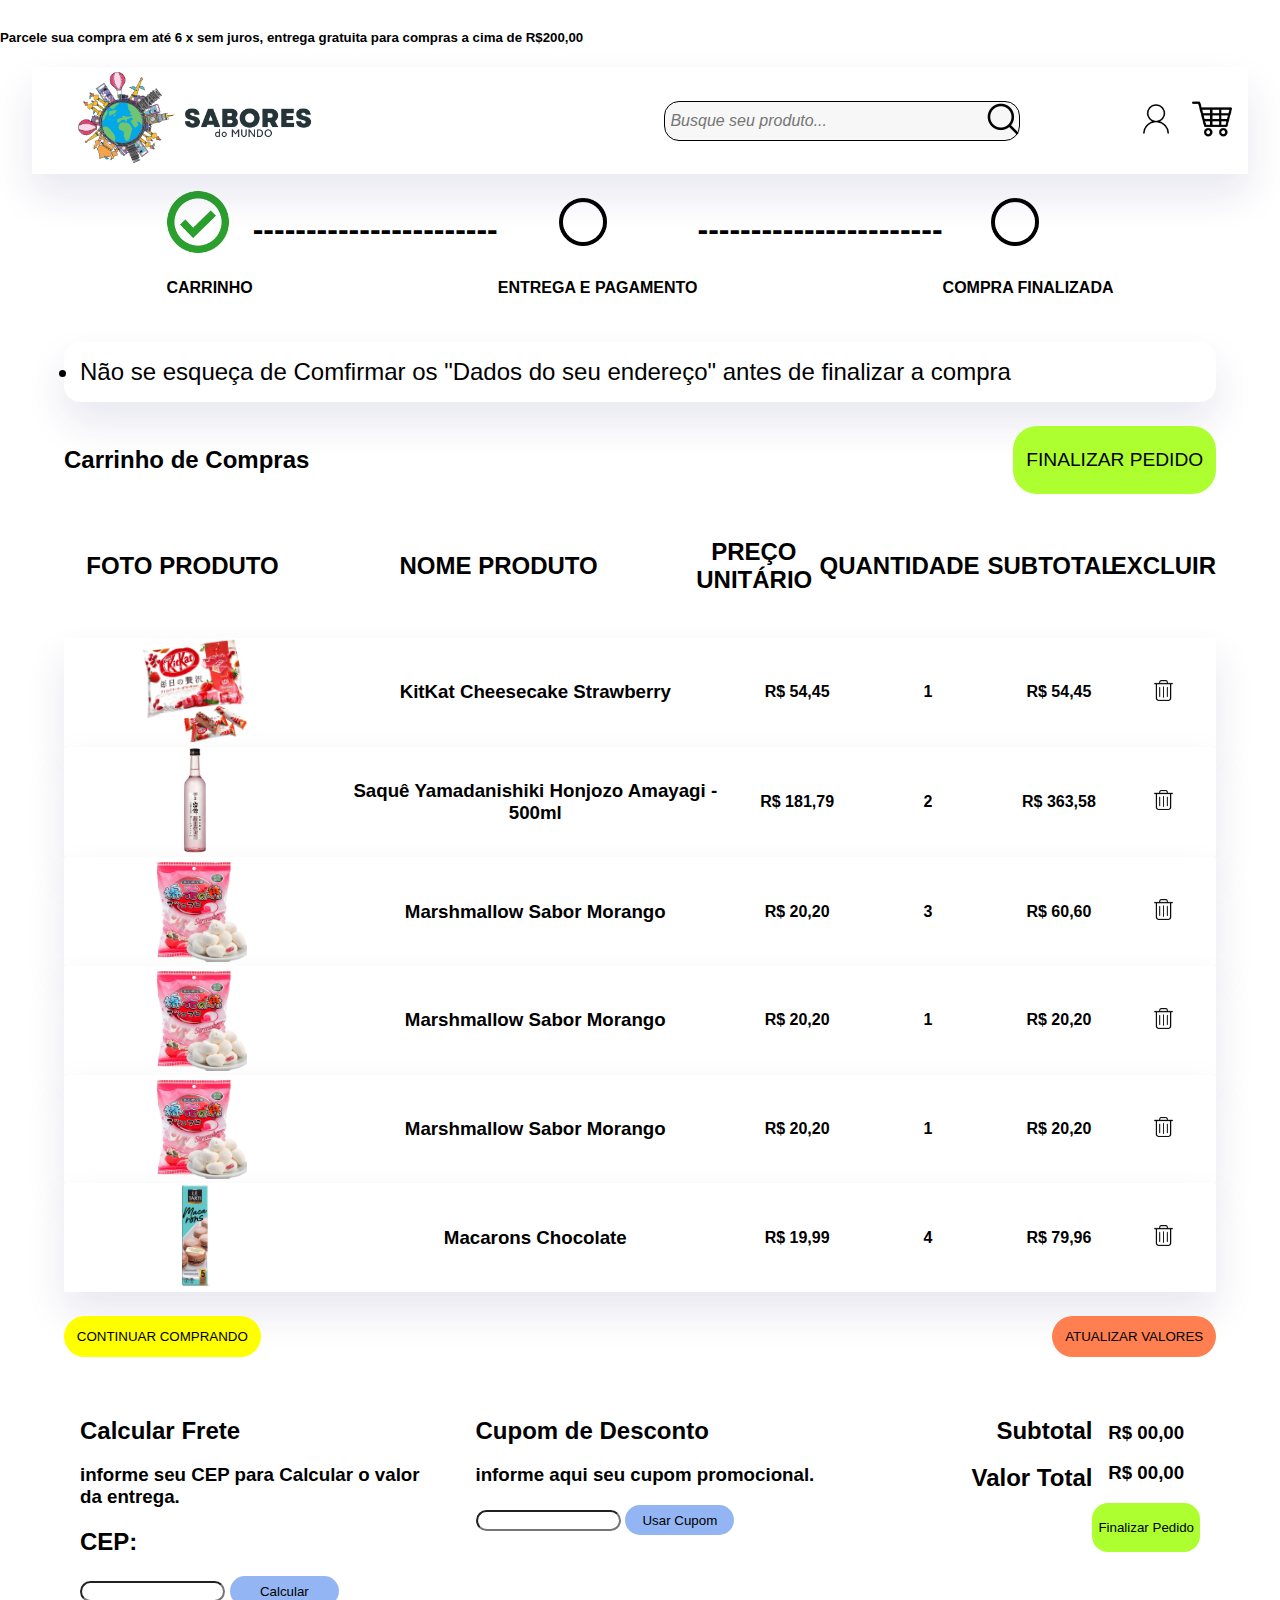
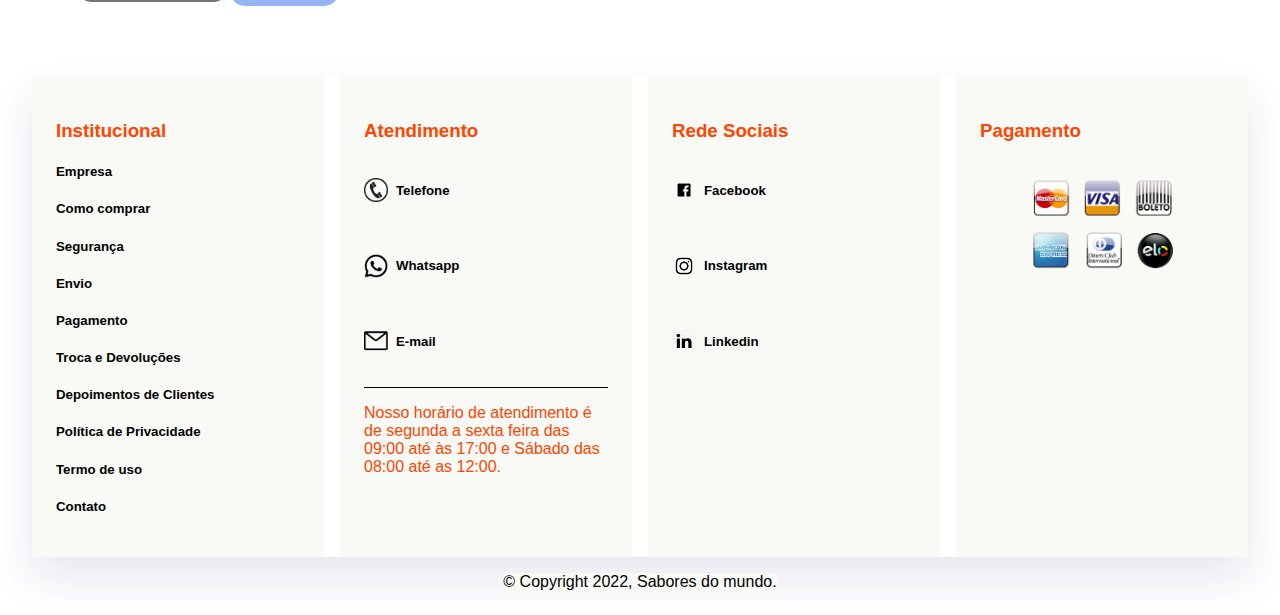
<file: html/carrinho.html>
<!DOCTYPE html>
<html lang="en">
<head>
    <meta charset="UTF-8">
    <meta http-equiv="X-UA-Compatible" content="IE=edge">
    <meta name="viewport" content="width=device-width, initial-scale=1.0">
    <link rel="icon" href="imagens/sabor-icon.png">
    <link rel="stylesheet" href="/css/carrinho.css">
    <link rel="stylesheet" href="/css/style.css">
    <link rel="preconnect" href="https://fonts.googleapis.com">
    <link rel="preconnect" href="https://fonts.gstatic.com" crossorigin>
    <link href="https://fonts.googleapis.com/css2?family=Fira+Sans&display=swap" rel="stylesheet">
    <title>Sabor do Mundo</title>
</head>
<body>
    <header class="aviso-header">
        <h5 class="frase-motion"> Parcele sua compra em até 6 x sem juros, entrega gratuita para compras a cima de R$200,00 </h5>
    </header>

    <header class="nav">   
        <div class="logo-header" >
            <a href="../index.html"><img src="../imagens/logo-sabores.png" alt="" class="logo"></a>
        </div>

        <div class="divBusca">
            <input type="search" id="txtBusca" placeholder="Busque seu produto..."/>
            <a href="#"><img src="../imagens/header-footer/lupa-.png" id="btnBusca" alt="Buscar"/></a>
        </div>

        <nav>
            <div class="divMinhaConta">
                <a href="login.html"><img src="../imagens/header-footer/user-nav.png" id="btnMinhaConta" alt="minha-conta"/></a>
            </div>
            
            <div class="divCarrinho">
                <a href="carrinho.html"><img src="../imagens/header-footer/carrinho-compras.png" id="btnCarrinho" alt="carrinho"/></a>
            </div>
        </nav>
    </header>
    <main>
        <section class="pipeline-compra">
            <div class="conteiner-checkbox">
                <div class="check-line">
                    <img src="/imagens/body-main/check.png" alt="" class="img-check">
                    <h4 class="texto-check">CARRINHO</h4>
                </div>
                <div class="linha-tempo">
                    <h1>-----------------------</h1>
                </div>
                <div class="check-line" id="MeioCheck">
                    <img src="/imagens/body-main/no-check.png" alt="" class="img-check">
                    <h4 class="texto-check">ENTREGA E PAGAMENTO</h4>
                </div>
                <div class="linha-tempo">
                    <h1>-----------------------</h1>
                </div>
                <div class="check-line" id="Direita-Check">
                    <img src="/imagens/body-main/no-check.png" alt="" class="img-check">
                    <h4 class="texto-check">COMPRA FINALIZADA</h4>
                </div>
            </div>
        </section>
        <section class="aviso">
            <li>Não se esqueça de Comfirmar os "Dados do seu endereço" antes de finalizar a compra</li>
        </section>
        <section class="sub-titulo-carrinho">
            <div class="sub-titulo-texto">
                <h2>Carrinho de Compras</h2>
            </div>
            <div class="botton-finalizar-compra">
                <button class="finalizar-pedido">FINALIZAR PEDIDO</button>
            </div>
        </section>
        <section class="cabecalho-carrinho">
            <div class="txt-foto-produto">
                <h2>FOTO PRODUTO</h2>
            </div>
            <div class="txt-nome-produto">
                <h2>NOME PRODUTO</h2>
            </div>
            <div class="txt-preco-unitario">
                <h2>PREÇO UNITÁRIO</h2>
            </div>
            <div class="txt-quantidade-produto">
                <h2>QUANTIDADE</h2>
            </div>
            <div class="txt-subtotal">
                <h2>SUBTOTAL</h2>
            </div>
            <div class="txt-excluir">
                <h2>EXCLUIR</h2>
            </div>     
        </section>
        <section class="todos-os-itens-carrinho">
            <div class="tabela-itens-carrinho">
                <div class="linha-de-produto" id="first-produto">
                    <div class="foto-produto">
                        <img src="/imagens/Produtos-Japao/kitkat-japao.jpg" alt="">
                    </div>
                    <div class="nome-produto">
                        <h3>KitKat Cheesecake Strawberry</h3>
                    </div>
                    <div class="preco-unitário" >
                        <h4>R$ 54,45</h4>
                    </div>
                    <div class="quantidade-produto">
                        <h4>1</h4>
                    </div>
                    <div class="subtotal">
                        <h4>R$ 54,45</h4>
                    </div>
                    <div class="excluir">
                        <a href="#"><img src="/imagens/body-main/lixeira.png" alt=""></a>
                    </div>
                </div>
            </div>
            <div class="tabela-itens-carrinho">
                <div class="linha-de-produto">
                    <div class="foto-produto">
                        <img src="/imagens/Produtos-Franca/saque-yamadanishiki.jpg" alt="">
                    </div>
                    <div class="nome-produto">
                        <h3>Saquê Yamadanishiki Honjozo Amayagi - 500ml</h3>
                    </div>
                    <div class="preco-unitário" >
                        <h4>R$ 181,79</h4>
                    </div>
                    <div class="quantidade-produto">
                        <h4>2</h4>
                    </div>
                    <div class="subtotal">
                        <h4>R$ 363,58</h4>
                    </div>
                    <div class="excluir">
                        <a href="#"><img src="/imagens/body-main/lixeira.png" alt=""></a>
                    </div>
                </div>
            </div>
            <div class="tabela-itens-carrinho">
                <div class="linha-de-produto">
                    <div class="foto-produto">
                        <img src="/imagens/Produtos-Coreia/marshmallow-recheado-sabor-morango.jpg" alt="">
                    </div>
                    <div class="nome-produto">
                        <h3>Marshmallow Sabor Morango</h3>
                    </div>
                    <div class="preco-unitário" >
                        <h4>R$ 20,20</h4>
                    </div>
                    <div class="quantidade-produto">
                        <h4>3</h4>
                    </div>
                    <div class="subtotal">
                        <h4>R$ 60,60</h4>
                    </div>
                    <div class="excluir">
                        <a href="#"><img src="/imagens/body-main/lixeira.png" alt=""></a>
                    </div>
                </div>
            </div>
            <div class="tabela-itens-carrinho">
                <div class="linha-de-produto">
                    <div class="foto-produto">
                        <img src="/imagens/Produtos-Coreia/marshmallow-recheado-sabor-morango.jpg" alt="">
                    </div>
                    <div class="nome-produto">
                        <h3>Marshmallow Sabor Morango</h3>
                    </div>
                    <div class="preco-unitário" >
                        <h4>R$ 20,20</h4>
                    </div>
                    <div class="quantidade-produto">
                        <h4>1</h4>
                    </div>
                    <div class="subtotal">
                        <h4>R$ 20,20</h4>
                    </div>
                    <div class="excluir">
                        <a href="#"><img src="/imagens/body-main/lixeira.png" alt=""></a>
                    </div>
                </div>
            </div>
            <div class="tabela-itens-carrinho">
                <div class="linha-de-produto">
                    <div class="foto-produto">
                        <img src="/imagens/Produtos-Coreia/marshmallow-recheado-sabor-morango.jpg" alt="">
                    </div>
                    <div class="nome-produto">
                        <h3>Marshmallow Sabor Morango</h3>
                    </div>
                    <div class="preco-unitário" >
                        <h4>R$ 20,20</h4>
                    </div>
                    <div class="quantidade-produto">
                        <h4>1</h4>
                    </div>
                    <div class="subtotal">
                        <h4>R$ 20,20</h4>
                    </div>
                    <div class="excluir">
                        <a href="#"><img src="/imagens/body-main/lixeira.png" alt=""></a>
                    </div>
                </div>
            </div>
            <div class="tabela-itens-carrinho">
                <div class="linha-de-produto">
                    <div class="foto-produto">
                        <img src="/imagens/Produtos-Franca/Macarons.jpeg" alt="">
                    </div>
                    <div class="nome-produto">
                        <h3>Macarons Chocolate</h3>
                    </div>
                    <div class="preco-unitário" >
                        <h4>R$ 19,99</h4>
                    </div>
                    <div class="quantidade-produto">
                        <h4>4</h4>
                    </div>
                    <div class="subtotal">
                        <h4>R$ 79,96</h4>
                    </div>
                    <div class="excluir">
                        <a href="#"><img src="/imagens/body-main/lixeira.png" alt=""></a>
                    </div>
                </div>
            </div>
        </section>
        <section class="rodape-carrinho">
            <div class="continuar-compando">
                <button>CONTINUAR COMPRANDO</button>
            </div>
            <div class="atualizar-valores">
                <button>ATUALIZAR VALORES</button>
            </div>
        </section>
        <section class="frete-cupom-total">
            <div class="txt-frete">
                <h2>Calcular Frete</h2>
                <h3>informe seu CEP para Calcular o valor da entrega.</h3>
                <h2>CEP:</h2>
                <input type="ranger">
                <button>Calcular</button>
            </div>
            <div class="txt-cupom">
                <h2>Cupom de Desconto</h2>
                <h3>informe aqui seu cupom promocional.</h3>
                <input type="ranger">
                <button>Usar Cupom</button>
            </div>
            
            <div class="conteiner-subtotal">
                <div class="txt-subtotal">
                    <h2>Subtotal</h2> 
                    <h2>Valor Total</h2> 
                </div>
                <div class="soma-subtotal">
                    <h3>R$ 00,00</h3>
                    <h3>R$ 00,00</h3>
                    <button>Finalizar Pedido</button>
                </div>

            </div>
            <div class="cupom">
                
            </div>
        </section>






    </main>
    <footer>
        <div class="div-footer">
            <div class="div-institucional">
                <section class="institucional"><h3>Institucional</h3>
                    <div>
                        <a href="html/empresa.html"><h5>Empresa</h5></a>
                        <a href="#"><h5>Como comprar</h5></a>
                        <a href="#"><h5>Segurança</h5></a>
                        <a href="#"><h5>Envio</h5></a>
                        <a href="#"><h5>Pagamento</h5></a>
                        <a href="#"><h5>Troca e Devoluções</h5></a>
                        <a href="#"><h5>Depoimentos de Clientes</h5></a>
                        <a href="#"><h5>Política de Privacidade</h5></a>
                        <a href="#"><h5>Termo de uso</h5></a>
                        <a href="#"><h5>Contato</h5></a>
                    </div>
                </section>
            </div>
            <div class="div-atendimento">
                <section class="atendimento"><h3>Atendimento</h3>
                    <div class="up-div">
                        <div class="contatos-footer">
                            <img src="../imagens/header-footer/telefone-icon.png" alt="">
                            <a href="#"><h5>Telefone</h5></a>
                        </div>
                        <div class="contatos-footer">
                            <img src="../imagens/header-footer/whatsapp-icon.png" alt="">
                            <a href="#"><h5>Whatsapp</h5></a>
                        </div>
                        <div class="contatos-footer">
                            <img src="../imagens/header-footer/email-icon.png" alt="">
                            <a href="#"><h5>E-mail</h5></a>
                        </div>
                    </div>
                    <div class="down-div">
                        <p>Nosso horário de atendimento é de segunda a sexta feira das 09:00 até às 17:00 e Sábado das 08:00 até as 12:00.</p>
                    </div>
                </section>
            </div>
            
            <div class="div-rede-sociais">
                <section class="rede-sociais"><h3>Rede Sociais</h3>
                    <div class="up-div">
                        <div class="redeSocial-footer">
                            <img src="../imagens/header-footer/facebook-icon-removebg-preview.png" alt="">
                            <a href="#"><h5>Facebook</h5></a>
                        </div>
                        <div class="redeSocial-footer">
                            <img src="../imagens/header-footer/instagram-icon-removebg-preview.png" alt="">
                            <a href="#"><h5>Instagram</h5></a>
                        </div>
                        <div class="redeSocial-footer">
                            <img src="../imagens/header-footer/linkedin-icon.png" alt="">
                            <a href="#"><h5>Linkedin</h5></a>
                        </div>
                    </div>

                </section>
            </div>
            <div class="div-formas-pagamento">
                <section class="formas-pagamento"><h3>Pagamento</h3>
                    <div>
                        <div class="imagem-formas-pagamento">
                            <img src="../imagens/header-footer/Credit-Card-Icons.png" alt="">
                        </div>
                    </div>
                </section>
            </div>
        </div>                           
    </footer>
    <p class="copy" >&copy; Copyright 2022, Sabores do mundo.</p>  
    
</body>
</html>
</file>
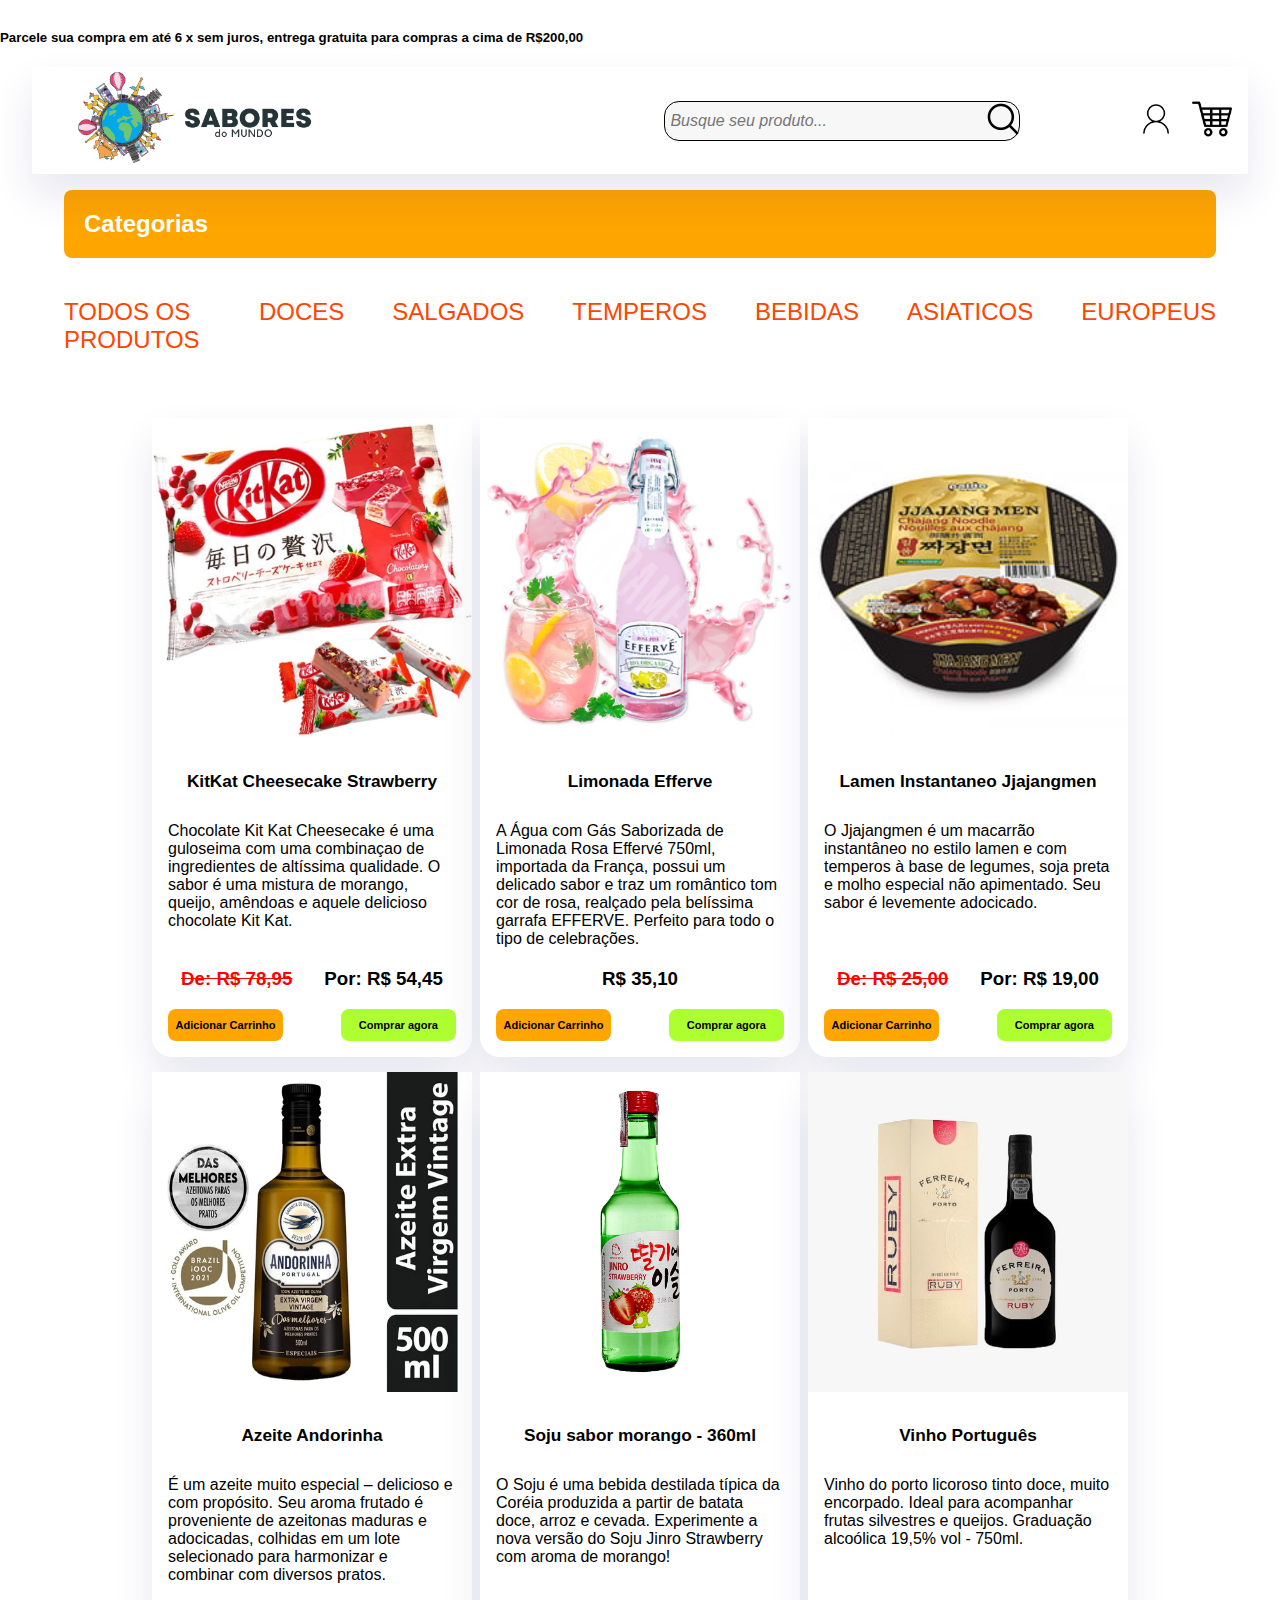
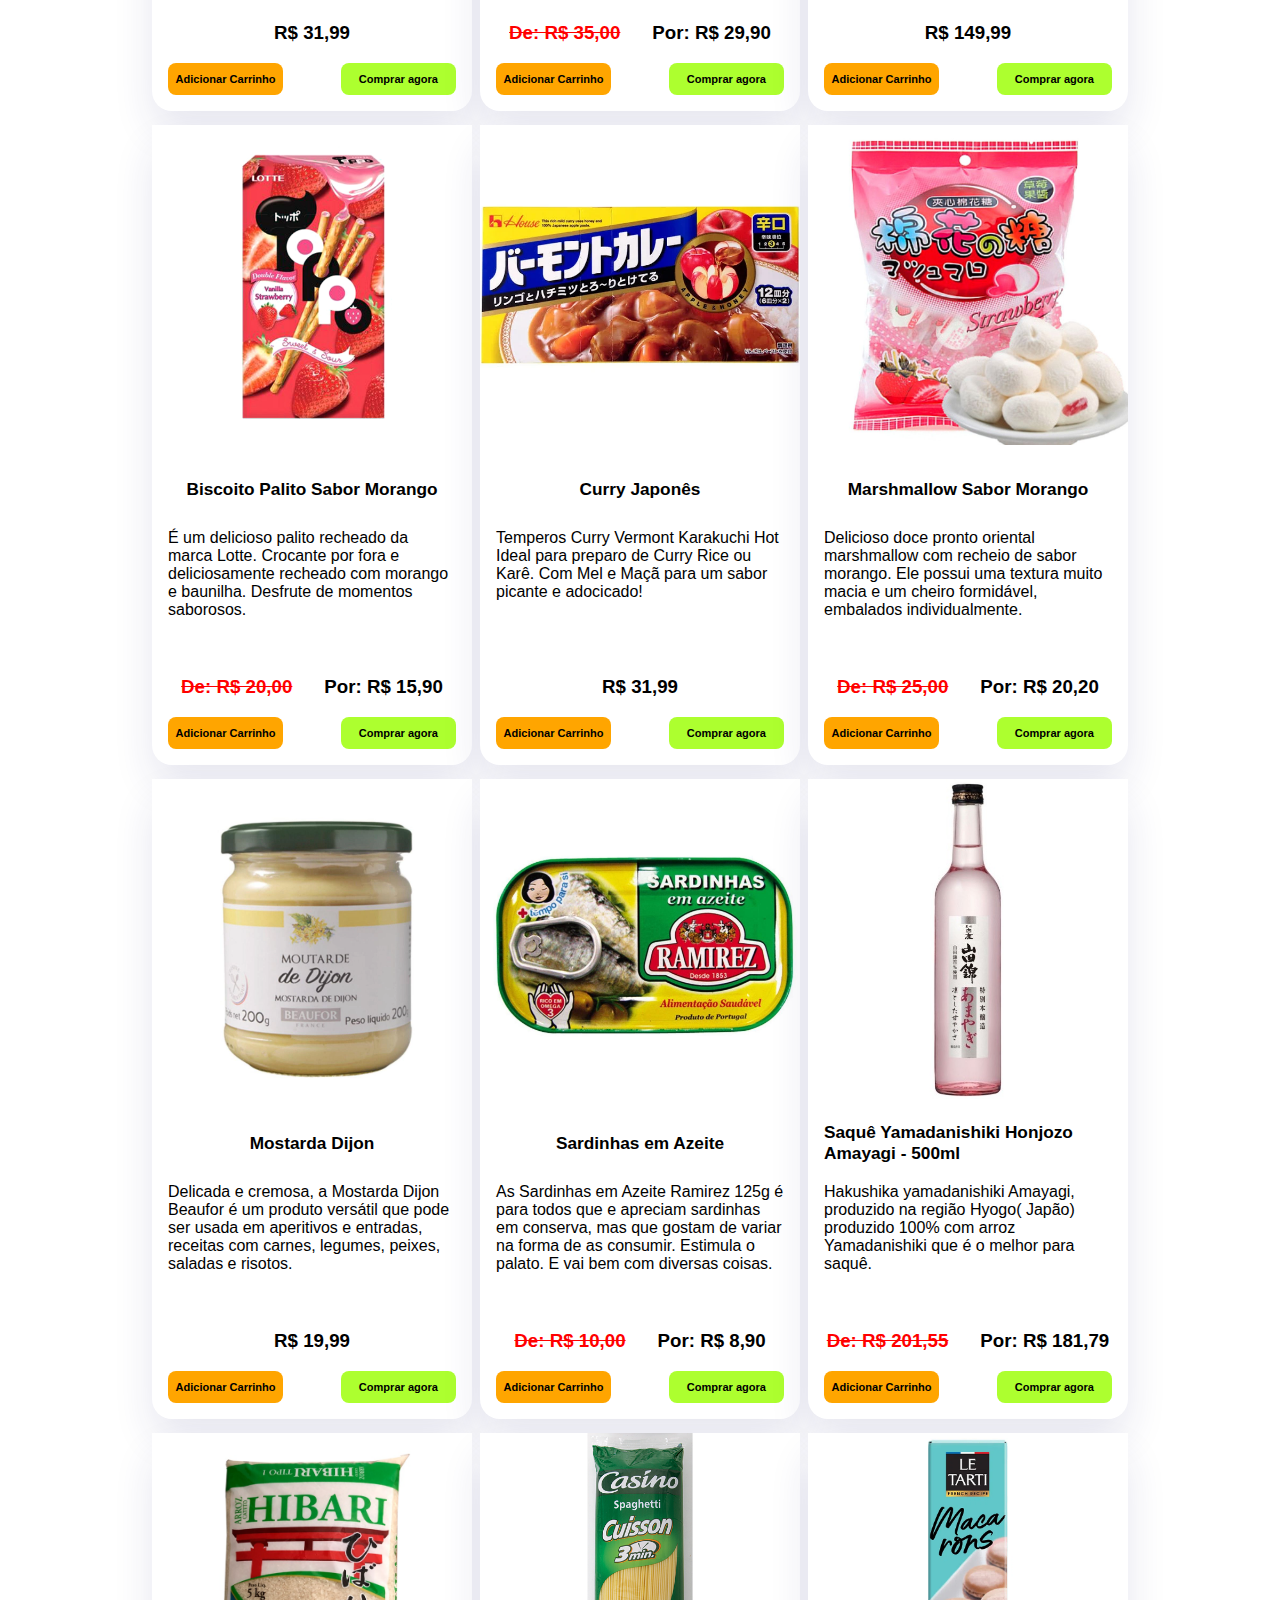
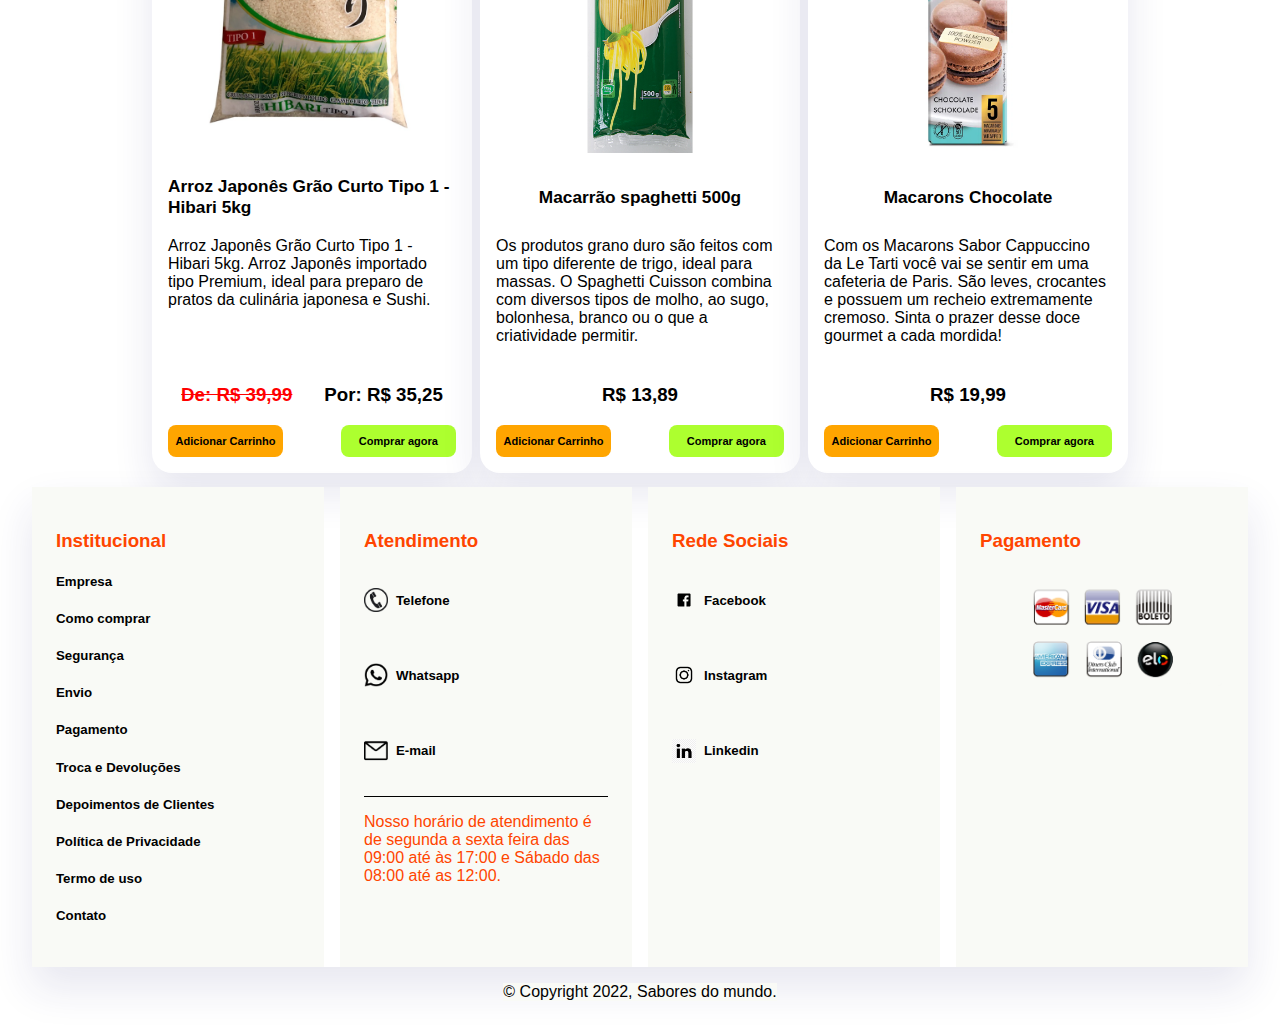
<file: html/listagem-de-produtos.html>
<!DOCTYPE html>
<html lang="en">

<head>
    <meta charset="UTF-8">
    <meta http-equiv="X-UA-Compatible" content="IE=edge">
    <meta name="viewport" content="width=device-width, initial-scale=1.0">
    <title>Sabores do Mundo</title>
    <link rel="icon" href="/imagens/sabor-icon.png">
    <link rel="stylesheet" href="../css/listagem-de-produtos.css">
    <link rel="stylesheet" href="../css/style.css">
    <link href="https://fonts.googleapis.com/css2?family=Fira+Sans&display=swap">
</head>

<body>
    <header class="aviso-header">
        <h5 class="frase-motion"> Parcele sua compra em até 6 x sem juros, entrega gratuita para compras a cima de
            R$200,00 </h5>
    </header>

    <header class="nav">
        <div class="logo-header">
            <a href="../index.html"><img src="../imagens/logo-sabores.png" alt="" class="logo"></a>
        </div>

        <div class="divBusca">
            <input type="search" id="txtBusca" placeholder="Busque seu produto..." />
            <a href="#"><img src="../imagens/header-footer/lupa-.png" id="btnBusca" alt="Buscar" /></a>
        </div>

        <nav>
            <div class="divMinhaConta">
                <a href="/html/login.html"><img src="../imagens/header-footer/user-nav.png" id="btnMinhaConta"
                        alt="minha-conta" /></a>
            </div>

            <div class="divCarrinho">
                <a href="/html/carrinho.html"><img src="../imagens/header-footer/carrinho-compras.png" id="btnCarrinho"
                        alt="carrinho" /></a>
            </div>
        </nav>
    </header>

    <main>
        <div class="categoria">
            <h2>Categorias</h2>
        </div>
        <div class="menu">
            <div class="div-filtro-fixo">
                <a href="">TODOS OS PRODUTOS</a>
            </div>
            <div class="div-filtro-fixo">
                <a href="">DOCES</a>
            </div>
            <div class="div-filtro-fixo">
                <a href="">SALGADOS</a>
            </div>
            <div class="div-filtro-fixo">
                <a href="">TEMPEROS</a>
            </div>
            <div class="div-filtro-fixo">
                <a href="">BEBIDAS</a>
            </div>
            <div class="div-filtro-fixo">
                <a href="">ASIATICOS</a>
            </div>
            <div class="div-filtro-fixo">
                <a href="">EUROPEUS</a>
            </div>
        </div>
        <section class="produtos">

            <div class="linha">
                <div class="div-listagem-produtos-home">
                    <div class="div-up-produtos-home">
                        <a href="#"><img src="../imagens/Produtos-Japao/kitkat-japao.jpg" alt=""></a>
                    </div>
                    <div class="div-down-produtos-home">
                        <div class="titulo-produto">
                            <h5>KitKat Cheesecake Strawberry</h5>
                        </div>
                        <div class="descricao-produto-home">
                            <p>Chocolate Kit Kat Cheesecake é uma guloseima com uma combinaçao de ingredientes de
                                altíssima qualidade. O sabor é uma mistura de morango, queijo, amêndoas e aquele
                                delicioso chocolate Kit Kat.</p>
                        </div>
                        <div class="price-produto-listagem-produto">
                            <div class="de-por-price">
                                <h3>De: R$ 78,95</h3>
                            </div>
                            <div class="price-real">
                                <h3>Por: R$ 54,45</h3>
                            </div>
                        </div>
                        <div class="cta-produtos">
                            <button class="add-carrinho">
                                <h5>Adicionar Carrinho</h5>
                            </button>
                            <button class="comprar-agora">
                                <h5>Comprar agora</h5>
                            </button>
                        </div>
                    </div>
                </div>
                <div class="div-listagem-produtos-home">
                    <div class="div-up-produtos-home">
                        <a href="#"><img src="../imagens/Produtos-Franca/limonada rosa.jpeg" alt=""></a>
                    </div>
                    <div class="div-down-produtos-home">
                        <div class="titulo-produto">
                            <h5>Limonada Efferve</h5>
                        </div>
                        <div class="descricao-produto-home">
                            <p> A Água com Gás Saborizada de Limonada Rosa Effervé 750ml, importada da França, possui um
                                delicado sabor e traz um romântico tom cor de rosa, realçado pela belíssima garrafa
                                EFFERVE. Perfeito para todo o tipo de celebrações.
                            </p>
                        </div>
                        <div class="price-produto-listagem-produto">
                            <div class="price-real">
                                <h3> R$ 35,10</h3>
                            </div>
                        </div>
                        <div class="cta-produtos">
                            <button class="add-carrinho">
                                <h5>Adicionar Carrinho</h5>
                            </button>
                            <button class="comprar-agora">
                                <h5>Comprar agora</h5>
                            </button>
                        </div>
                    </div>
                </div>
                <div class="div-listagem-produtos-home">
                    <div class="div-up-produtos-home">
                        <a href="#"><img src="../imagens/Produtos-Coreia/macarrao-instantaneo-jjajangmen.jpg" alt=""></a>
                    </div>
                    <div class="div-down-produtos-home">
                        <div class="titulo-produto">
                            <h5>Lamen Instantaneo Jjajangmen</h5>
                        </div>
                        <div class="descricao-produto-home">
                            <p>O Jjajangmen é um macarrão instantâneo no estilo lamen e com temperos à base de legumes,
                                soja preta e molho especial não apimentado. Seu sabor é levemente adocicado. </p>
                        </div>
                        <div class="price-produto-listagem-produto">
                            <div class="de-por-price">
                                <h3>De: R$ 25,00</h3>
                            </div>
                            <div class="price-real">
                                <h3>Por: R$ 19,00</h3>
                            </div>
                        </div>
                        <div class="cta-produtos">
                            <button class="add-carrinho">
                                <h5>Adicionar Carrinho</h5>
                            </button>
                            <button class="comprar-agora">
                                <h5>Comprar agora</h5>
                            </button>
                        </div>
                    </div>
                </div>
                <div class="div-listagem-produtos-home">
                    <div class="div-up-produtos-home">
                        <a href="#"><img src="../imagens/Produtos-Portugal/azeite andorinha.jpeg" alt=""></a>
                    </div>
                    <div class="div-down-produtos-home">
                        <div class="titulo-produto">
                            <h5>Azeite Andorinha</h5>
                        </div>
                        <div class="descricao-produto-home">
                            <p> É um azeite muito especial – delicioso e com propósito. Seu aroma frutado é proveniente
                                de azeitonas maduras e adocicadas, colhidas em um lote selecionado para harmonizar e
                                combinar com diversos pratos.
                            </p>
                        </div>
                        <div class="price-produto-listagem-produto">
                            <div class="price-real">
                                <h3> R$ 31,99</h3>
                            </div>
                        </div>
                        <div class="cta-produtos">
                            <button class="add-carrinho">
                                <h5>Adicionar Carrinho</h5>
                            </button>
                            <button class="comprar-agora">
                                <h5>Comprar agora</h5>
                            </button>
                        </div>
                    </div>
                </div>
                <div class="div-listagem-produtos-home">
                    <div class="div-up-produtos-home">
                        <a href="#"><img src="../imagens/Produtos-Coreia/soju-de-morango-jinro-strawberry.jpg" alt=""></a>
                    </div>
                    <div class="div-down-produtos-home">
                        <div class="titulo-produto">
                            <h5>Soju sabor morango - 360ml</h5>
                        </div>
                        <div class="descricao-produto-home">
                            <p>O Soju é uma bebida destilada típica da Coréia produzida a partir de batata doce, arroz e
                                cevada. Experimente a nova versão do Soju Jinro Strawberry com aroma de morango!</p>
                        </div>
                        <div class="price-produto-listagem-produto">
                            <div class="de-por-price">
                                <h3>De: R$ 35,00</h3>
                            </div>
                            <div class="price-real">
                                <h3>Por: R$ 29,90</h3>
                            </div>
                        </div>
                        <div class="cta-produtos">
                            <button class="add-carrinho">
                                <h5>Adicionar Carrinho</h5>
                            </button>
                            <button class="comprar-agora">
                                <h5>Comprar agora</h5>
                            </button>
                        </div>
                    </div>
                </div>
                <div class="div-listagem-produtos-home">
                    <div class="div-up-produtos-home">
                        <a href="#"><img src="../imagens/Produtos-Portugal/vinho ferreira porto.jpeg .jpeg" alt=""></a>
                    </div>
                    <div class="div-down-produtos-home">
                        <div class="titulo-produto">
                            <h5>Vinho Português</h5>
                        </div>
                        <div class="descricao-produto-home">
                            <p> Vinho do porto licoroso tinto doce, muito encorpado. Ideal para acompanhar frutas
                                silvestres e queijos. Graduação alcoólica 19,5% vol - 750ml.
                            </p>
                        </div>
                        <div class="price-produto-listagem-produto">
                            <div class="price-real">
                                <h3> R$ 149,99</h3>
                            </div>
                        </div>
                        <div class="cta-produtos">
                            <button class="add-carrinho">
                                <h5>Adicionar Carrinho</h5>
                            </button>
                            <button class="comprar-agora">
                                <h5>Comprar agora</h5>
                            </button>
                        </div>
                    </div>
                </div>
                <div class="div-listagem-produtos-home">
                    <div class="div-up-produtos-home">
                        <a href="#"><img src="../imagens/Produtos-Coreia/palito-de-morango.jpg" alt=""></a>
                    </div>
                    <div class="div-down-produtos-home">
                        <div class="titulo-produto">
                            <h5>Biscoito Palito Sabor Morango</h5>
                        </div>
                        <div class="descricao-produto-home">
                            <p>É um delicioso palito recheado da marca Lotte. Crocante por fora e deliciosamente
                                recheado com morango e baunilha. Desfrute de momentos saborosos. </p>
                        </div>
                        <div class="price-produto-listagem-produto">
                            <div class="de-por-price">
                                <h3>De: R$ 20,00</h3>
                            </div>
                            <div class="price-real">
                                <h3>Por: R$ 15,90</h3>
                            </div>
                        </div>
                        <div class="cta-produtos">
                            <button class="add-carrinho">
                                <h5>Adicionar Carrinho</h5>
                            </button>
                            <button class="comprar-agora">
                                <h5>Comprar agora</h5>
                            </button>
                        </div>
                    </div>
                </div>
                <div class="div-listagem-produtos-home">
                    <div class="div-up-produtos-home">
                        <a href="#"><img src="../imagens/Produtos-Japao/curry japao.jpeg .webp" alt=""></a>
                    </div>
                    <div class="div-down-produtos-home">
                        <div class="titulo-produto">
                            <h5>Curry Japonês</h5>
                        </div>
                        <div class="descricao-produto-home">
                            <p>Temperos Curry Vermont Karakuchi Hot Ideal para preparo de Curry Rice ou Karê. Com Mel e
                                Maçã para um sabor picante e adocicado!</p>
                        </div>
                        <div class="price-produto-listagem-produto">
                            <div class="price-real">
                                <h3> R$ 31,99</h3>
                            </div>
                        </div>
                        <div class="cta-produtos">
                            <button class="add-carrinho">
                                <h5>Adicionar Carrinho</h5>
                            </button>
                            <button class="comprar-agora">
                                <h5>Comprar agora</h5>
                            </button>
                        </div>
                    </div>
                </div>
                <div class="div-listagem-produtos-home">
                    <div class="div-up-produtos-home">
                        <a href="#"><img src="../imagens/Produtos-Coreia/marshmallow-recheado-sabor-morango.jpg" alt=""></a>
                    </div>
                    <div class="div-down-produtos-home">
                        <div class="titulo-produto">
                            <h5>Marshmallow Sabor Morango</h5>
                        </div>
                        <div class="descricao-produto-home">
                            <p>Delicioso doce pronto oriental marshmallow com recheio de sabor morango. Ele possui uma
                                textura muito macia e um cheiro formidável, embalados individualmente. </p>
                        </div>
                        <div class="price-produto-listagem-produto">
                            <div class="de-por-price">
                                <h3>De: R$ 25,00</h3>
                            </div>
                            <div class="price-real">
                                <h3>Por: R$ 20,20</h3>
                            </div>
                        </div>
                        <div class="cta-produtos">
                            <button class="add-carrinho">
                                <h5>Adicionar Carrinho</h5>
                            </button>
                            <button class="comprar-agora">
                                <h5>Comprar agora</h5>
                            </button>
                        </div>
                    </div>
                </div>
                <div class="div-listagem-produtos-home">
                    <div class="div-up-produtos-home">
                        <a href="#"><img src="../imagens/Produtos-Franca/mostarda.jpeg" alt=""></a>
                    </div>
                    <div class="div-down-produtos-home">
                        <div class="titulo-produto">
                            <h5>Mostarda Dijon</h5>
                        </div>
                        <div class="descricao-produto-home">
                            <p>Delicada e cremosa, a Mostarda Dijon Beaufor é um produto versátil que pode ser usada em
                                aperitivos e entradas, receitas com carnes, legumes, peixes, saladas e risotos. </p>
                        </div>
                        <div class="price-produto-listagem-produto">
                            <div class="price-real">
                                <h3> R$ 19,99</h3>
                            </div>
                        </div>
                        <div class="cta-produtos">
                            <button class="add-carrinho">
                                <h5>Adicionar Carrinho</h5>
                            </button>
                            <button class="comprar-agora">
                                <h5>Comprar agora</h5>
                            </button>
                        </div>
                    </div>
                </div>
                <div class="div-listagem-produtos-home">
                    <div class="div-up-produtos-home">
                        <a href="#"><img src="../imagens/Produtos-Portugal/sardinha.jpg" alt=""></a>
                    </div>
                    <div class="div-down-produtos-home">
                        <div class="titulo-produto">
                            <h5>Sardinhas em Azeite</h5>
                        </div>
                        <div class="descricao-produto-home">
                            <p>
                                As Sardinhas em Azeite Ramirez 125g é para todos que e apreciam sardinhas em conserva,
                                mas que gostam de variar na forma de as consumir. Estimula o palato. E vai bem com
                                diversas coisas. </p>
                        </div>
                        <div class="price-produto-listagem-produto">
                            <div class="de-por-price">
                                <h3>De: R$ 10,00</h3>
                            </div>
                            <div class="price-real">
                                <h3>Por: R$ 8,90</h3>
                            </div>
                        </div>
                        <div class="cta-produtos">
                            <button class="add-carrinho">
                                <h5>Adicionar Carrinho</h5>
                            </button>
                            <button class="comprar-agora">
                                <h5>Comprar agora</h5>
                            </button>
                        </div>
                    </div>
                </div>
                <div class="div-listagem-produtos-home">
                    <div class="div-up-produtos-home">
                        <a href="#"><img src="../imagens/Produtos-Franca/saque-yamadanishiki.jpg" alt=""></a>
                    </div>
                    <div class="div-down-produtos-home">
                        <div class="titulo-produto">
                            <h5>Saquê Yamadanishiki Honjozo Amayagi - 500ml</h5>
                        </div>
                        <div class="descricao-produto-home">
                            <p>Hakushika yamadanishiki Amayagi, produzido na região Hyogo( Japão) produzido 100% com
                                arroz Yamadanishiki que é o melhor para saquê.</p>
                        </div>
                        <div class="price-produto-listagem-produto">
                            <div class="de-por-price">
                                <h3>De: R$ 201,55</h3>
                            </div>
                            <div class="price-real">
                                <h3>Por: R$ 181,79</h3>
                            </div>
                        </div>
                        <div class="cta-produtos">
                            <button class="add-carrinho">
                                <h5>Adicionar Carrinho</h5>
                            </button>
                            <button class="comprar-agora">
                                <h5>Comprar agora</h5>
                            </button>
                        </div>
                    </div>
                </div>
                <div class="div-listagem-produtos-home">
                    <div class="div-up-produtos-home">
                        <a href="#"><img src="../imagens/Produtos-Japao/arroz-japonês.png" alt=""></a>
                    </div>
                    <div class="div-down-produtos-home">
                        <div class="titulo-produto">
                            <h5>Arroz Japonês Grão Curto Tipo 1 - Hibari 5kg</h5>
                        </div>
                        <div class="descricao-produto-home">
                            <p>Arroz Japonês Grão Curto Tipo 1 - Hibari 5kg. Arroz Japonês importado tipo Premium, ideal
                                para preparo de pratos da culinária japonesa e Sushi.</p>
                        </div>
                        <div class="price-produto-listagem-produto">
                            <div class="de-por-price">
                                <h3>De: R$ 39,99</h3>
                            </div>
                            <div class="price-real">
                                <h3>Por: R$ 35,25</h3>
                            </div>
                        </div>
                        <div class="cta-produtos">
                            <button class="add-carrinho">
                                <h5>Adicionar Carrinho</h5>
                            </button>
                            <button class="comprar-agora">
                                <h5>Comprar agora</h5>
                            </button>
                        </div>
                    </div>
                </div>
                <div class="div-listagem-produtos-home">
                    <div class="div-up-produtos-home">
                        <a href="#"><img src="../imagens/Produtos-Franca/macarrao frances.jpeg" alt=""></a>
                    </div>
                    <div class="div-down-produtos-home">
                        <div class="titulo-produto">
                            <h5>Macarrão spaghetti 500g</h5>
                        </div>
                        <div class="descricao-produto-home">
                            <p>Os produtos grano duro são feitos com um tipo diferente de trigo, ideal para massas. O
                                Spaghetti Cuisson combina com diversos tipos de molho, ao sugo, bolonhesa, branco ou o
                                que a criatividade permitir.</p>
                        </div>
                        <div class="price-produto-listagem-produto">
                            <div class="price-real">
                                <h3> R$ 13,89</h3>
                            </div>
                        </div>
                        <div class="cta-produtos">
                            <button class="add-carrinho">
                                <h5>Adicionar Carrinho</h5>
                            </button>
                            <button class="comprar-agora">
                                <h5>Comprar agora</h5>
                            </button>
                        </div>
                    </div>
                </div>
                <div class="div-listagem-produtos-home">
                    <div class="div-up-produtos-home">
                        <a href="#"><img src="../imagens/Produtos-Franca/Macarons.jpeg" alt=""></a>
                    </div>
                    <div class="div-down-produtos-home">
                        <div class="titulo-produto">
                            <h5>Macarons Chocolate</h5>
                        </div>
                        <div class="descricao-produto-home">
                            <p>Com os Macarons Sabor Cappuccino da Le Tarti você vai se sentir em uma cafeteria de
                                Paris. São leves, crocantes e possuem um recheio extremamente cremoso. Sinta o prazer
                                desse doce gourmet a cada mordida!</p>
                        </div>
                        <div class="price-produto-listagem-produto">
                            <div class="price-real">
                                <h3> R$ 19,99</h3>
                            </div>
                        </div>
                        <div class="cta-produtos">
                            <button class="add-carrinho">
                                <h5>Adicionar Carrinho</h5>
                            </button>
                            <button class="comprar-agora">
                                <h5>Comprar agora</h5>
                            </button>
                        </div>
                    </div>
                </div>

        </section>

    </main>
</body>
<footer>
    <div class="div-footer">
        <div class="div-institucional">
            <section class="institucional">
                <h3>Institucional</h3>
                <div>
                    <a href="html/empresa.html">
                        <h5>Empresa</h5>
                    </a>
                    <a href="#">
                        <h5>Como comprar</h5>
                    </a>
                    <a href="#">
                        <h5>Segurança</h5>
                    </a>
                    <a href="#">
                        <h5>Envio</h5>
                    </a>
                    <a href="#">
                        <h5>Pagamento</h5>
                    </a>
                    <a href="#">
                        <h5>Troca e Devoluções</h5>
                    </a>
                    <a href="#">
                        <h5>Depoimentos de Clientes</h5>
                    </a>
                    <a href="#">
                        <h5>Política de Privacidade</h5>
                    </a>
                    <a href="#">
                        <h5>Termo de uso</h5>
                    </a>
                    <a href="#">
                        <h5>Contato</h5>
                    </a>
                </div>
            </section>
        </div>
        <div class="div-atendimento">
            <section class="atendimento">
                <h3>Atendimento</h3>
                <div class="up-div">
                    <div class="contatos-footer">
                        <img src="../imagens/header-footer/telefone-icon.png" alt="">
                        <a href="#">
                            <h5>Telefone</h5>
                        </a>
                    </div>
                    <div class="contatos-footer">
                        <img src="../imagens/header-footer/whatsapp-icon.png" alt="">
                        <a href="#">
                            <h5>Whatsapp</h5>
                        </a>
                    </div>
                    <div class="contatos-footer">
                        <img src="../imagens/header-footer/email-icon.png" alt="">
                        <a href="#">
                            <h5>E-mail</h5>
                        </a>
                    </div>
                </div>
                <div class="down-div">
                    <p>Nosso horário de atendimento é de segunda a sexta feira das 09:00 até às 17:00 e Sábado das 08:00
                        até as 12:00.</p>
                </div>
            </section>
        </div>

        <div class="div-rede-sociais">
            <section class="rede-sociais">
                <h3>Rede Sociais</h3>
                <div class="up-div">
                    <div class="redeSocial-footer">
                        <img src="../imagens/header-footer/facebook-icon-removebg-preview.png" alt="">
                        <a href="#">
                            <h5>Facebook</h5>
                        </a>
                    </div>
                    <div class="redeSocial-footer">
                        <img src="../imagens/header-footer/instagram-icon-removebg-preview.png" alt="">
                        <a href="#">
                            <h5>Instagram</h5>
                        </a>
                    </div>
                    <div class="redeSocial-footer">
                        <img src="../imagens/header-footer/linkedin-icon.png" alt="">
                        <a href="#">
                            <h5>Linkedin</h5>
                        </a>
                    </div>
                </div>

            </section>
        </div>
        <div class="div-formas-pagamento">
            <section class="formas-pagamento">
                <h3>Pagamento</h3>
                <div>
                    <div class="imagem-formas-pagamento">
                        <img src="../imagens/header-footer/Credit-Card-Icons.png" alt="">
                    </div>
                </div>
            </section>
        </div>
    </div>
</footer>
<p class="copy">&copy; Copyright 2022, Sabores do mundo.</p>

</html>
</file>
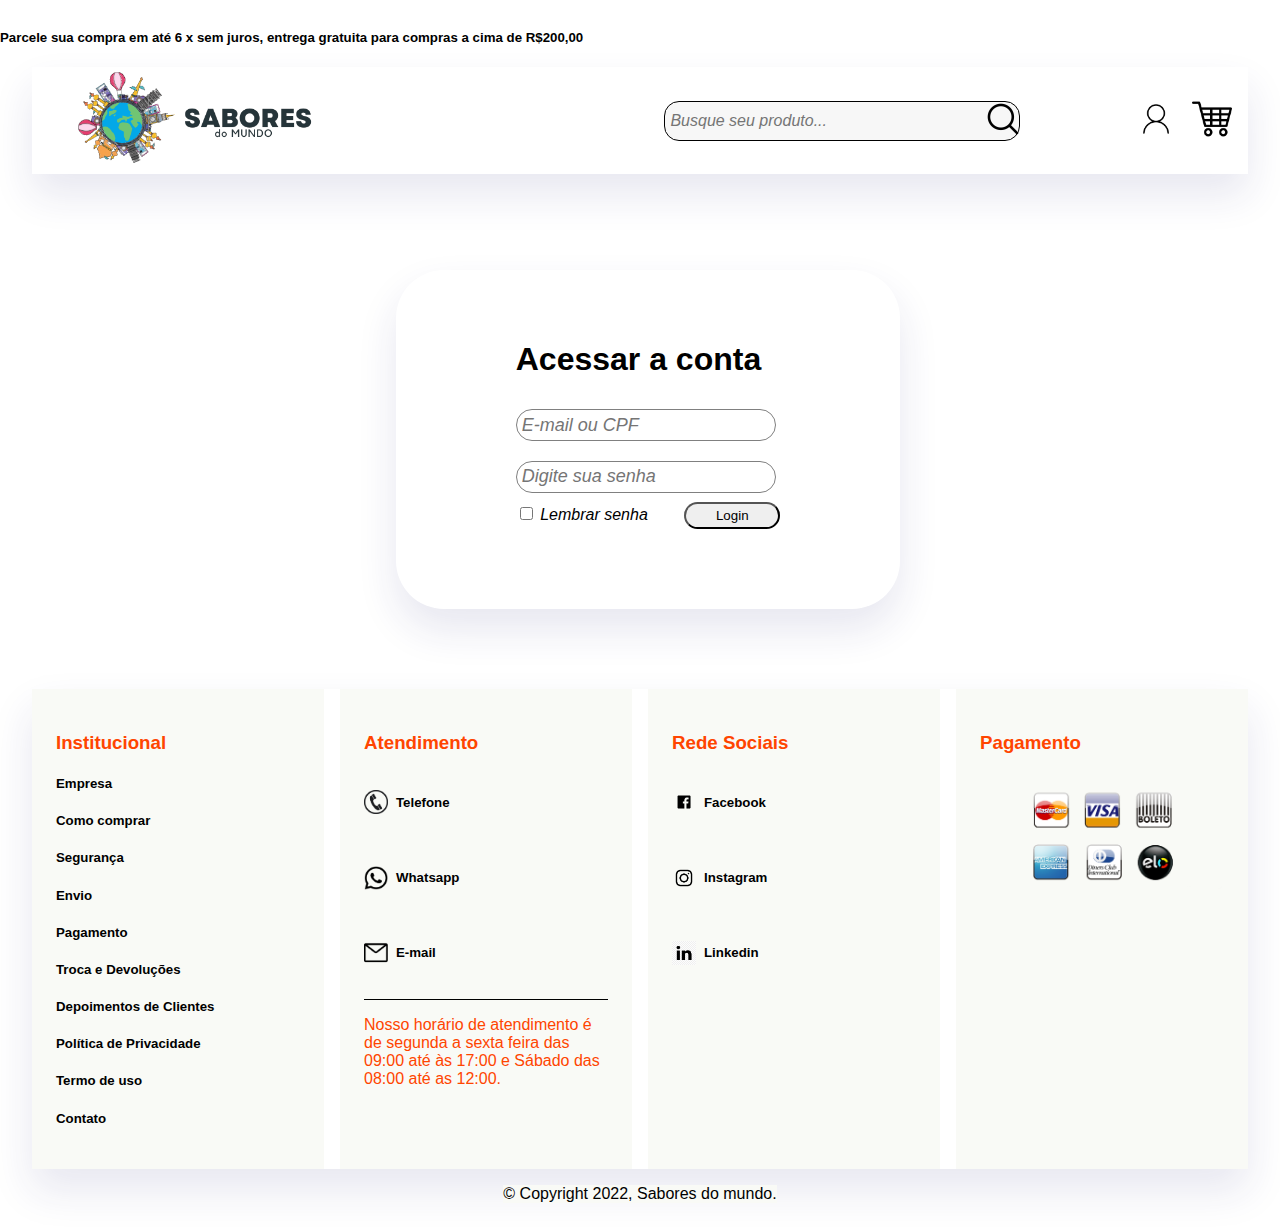
<file: html/login.html>
<!DOCTYPE html>
<html lang="en">
<head>
    <meta charset="UTF-8">
    <meta http-equiv="X-UA-Compatible" content="IE=edge">
    <meta name="viewport" content="width=device-width, initial-scale=1.0">
    <link rel="icon" href="/imagens/sabor-icon.png">
    <link rel="stylesheet" href="/css/login.css">
    <link rel="stylesheet" href="/css/style.css">
    <title>Sabores do Mundo </title>
</head>
<body>
    <header class="aviso-header">
        <h5 class="frase-motion"> Parcele sua compra em até 6 x sem juros, entrega gratuita para compras a cima de R$200,00 </h5>
    </header>

    <header class="nav">   
        <div class="logo-header" >
            <a href="../index.html"><img src="../imagens/logo-sabores.png" alt="" class="logo"></a>
        </div>

        <div class="divBusca">
            <input type="search" id="txtBusca" placeholder="Busque seu produto..."/>
            <a href="#"><img src="../imagens/header-footer/lupa-.png" id="btnBusca" alt="Buscar"/></a>
        </div>

        <nav>
            <div class="divMinhaConta">
                <a href="login.html"><img src="../imagens/header-footer/user-nav.png" id="btnMinhaConta" alt="minha-conta"/></a>
            </div>
            
            <div class="divCarrinho">
                <a href="carrinho.html"><img src="../imagens/header-footer/carrinho-compras.png" id="btnCarrinho" alt="carrinho"/></a>
            </div>
        </nav>
    </header>
    <main>
        <div class="container-login">
            <div class="div-login">
                <form>
                    <div class="titulo-login">
                        <h1> Acessar a conta</h1>
                    </div>
                    <div class="login-email-senha">
                        <label for="email-cpf"></label>
                        <input type="text" name="email-cpf" id="email-cpf" placeholder="E-mail ou CPF"> 

                        <label for="senha"></label>
                        <input type="password" name="senha" id="senha" placeholder="Digite sua senha"> 
                    </div>
                    <div class="lembrar-senha">
                        <input class="senha" type="checkbox" name="esquecer-a-senha">
                        <label for="esquecer-a-senha">Lembrar senha</label>
                        <button type="submit">Login</button>
                    </div>                    
                </form>
            </div>
        </div>
    </main>
    <footer>
        <div class="div-footer">
            <div class="div-institucional">
                <section class="institucional"><h3>Institucional</h3>
                    <div>
                        <a href="html/empresa.html"><h5>Empresa</h5></a>
                        <a href="#"><h5>Como comprar</h5></a>
                        <a href="#"><h5>Segurança</h5></a>
                        <a href="#"><h5>Envio</h5></a>
                        <a href="#"><h5>Pagamento</h5></a>
                        <a href="#"><h5>Troca e Devoluções</h5></a>
                        <a href="#"><h5>Depoimentos de Clientes</h5></a>
                        <a href="#"><h5>Política de Privacidade</h5></a>
                        <a href="#"><h5>Termo de uso</h5></a>
                        <a href="#"><h5>Contato</h5></a>
                    </div>
                </section>
            </div>
            <div class="div-atendimento">
                <section class="atendimento"><h3>Atendimento</h3>
                    <div class="up-div">
                        <div class="contatos-footer">
                            <img src="../imagens/header-footer/telefone-icon.png" alt="">
                            <a href="#"><h5>Telefone</h5></a>
                        </div>
                        <div class="contatos-footer">
                            <img src="../imagens/header-footer/whatsapp-icon.png" alt="">
                            <a href="#"><h5>Whatsapp</h5></a>
                        </div>
                        <div class="contatos-footer">
                            <img src="../imagens/header-footer/email-icon.png" alt="">
                            <a href="#"><h5>E-mail</h5></a>
                        </div>
                    </div>
                    <div class="down-div">
                        <p>Nosso horário de atendimento é de segunda a sexta feira das 09:00 até às 17:00 e Sábado das 08:00 até as 12:00.</p>
                    </div>
                </section>
            </div>
            
            <div class="div-rede-sociais">
                <section class="rede-sociais"><h3>Rede Sociais</h3>
                    <div class="up-div">
                        <div class="redeSocial-footer">
                            <img src="../imagens/header-footer/facebook-icon-removebg-preview.png" alt="">
                            <a href="#"><h5>Facebook</h5></a>
                        </div>
                        <div class="redeSocial-footer">
                            <img src="../imagens/header-footer/instagram-icon-removebg-preview.png" alt="">
                            <a href="#"><h5>Instagram</h5></a>
                        </div>
                        <div class="redeSocial-footer">
                            <img src="../imagens/header-footer/linkedin-icon.png" alt="">
                            <a href="#"><h5>Linkedin</h5></a>
                        </div>
                    </div>

                </section>
            </div>
            <div class="div-formas-pagamento">
                <section class="formas-pagamento"><h3>Pagamento</h3>
                    <div>
                        <div class="imagem-formas-pagamento">
                            <img src="../imagens/header-footer/Credit-Card-Icons.png" alt="">
                        </div>
                    </div>
                </section>
            </div>
        </div>                           
    </footer>
    <p class="copy" >&copy; Copyright 2022, Sabores do mundo.</p>  
</body>
</html>
</file>
<file: css/carrinho.css>
main {
    display: flex;
    flex-direction: column;
    width: 100%;
    
}

main > section.pipeline-compra {
    display: flex;
    flex-direction: row;
    justify-content: center;

}

main > section.pipeline-compra > div.conteiner-checkbox {
    display: flex;
    
}

main > section.pipeline-compra > div.conteiner-checkbox > div.check-line img {
    width: 4rem;
    align-self: center;
    
}

section.aviso {
    /*border: 0.1rem solid black;*/
    padding: 1rem;
    width: 100%;
    font-size: 1.5rem;
    background: #FFFFFF 0% 0% no-repeat padding-box;
    box-shadow: 0px 20px 40px #2426721C;
    border-radius: 1rem;
    opacity: 1;
}

section.sub-titulo-carrinho {
    display: flex;
    flex-direction: row;
    justify-content: space-between;
}

section.sub-titulo-carrinho > div.botton-finalizar-compra {
    display: flex;
    
}

section.sub-titulo-carrinho > div.botton-finalizar-compra button {
    font-size: 1.2rem;
    border-radius: 1.5rem;
    background-color: greenyellow;
    border: none;
    padding: 0.8rem;
    
}

section.sub-titulo-carrinho > div.botton-finalizar-compra button:hover {
    background-color: rgba(172, 255, 47, 0.763);
    transition: 1s;
}

section.cabecalho-carrinho {
    display: flex;
    width: 100%;
    gap: 0.5rem;
    text-align: center;
    align-items:center;
    margin-bottom: 0;
    
}

section.cabecalho-carrinho > div.txt-foto-produto{
    width: 25%;
}

section.cabecalho-carrinho > div.txt-nome-produto{
    width: 40%;

}

section.cabecalho-carrinho > div.txt-preco-unitario{
    width: 10%;
}

section.cabecalho-carrinho > div.txt-quantidade-produto{
    width: 10%;

}

section.cabecalho-carrinho > div.txt-quantidade-produto{
    width: 15%;
    
}

section.cabecalho-carrinho > div.txt-excluir{
    width: 10%;
}

section.cabecalho-carrinho > div.txt-subtotal{
    width: 10%;
}

section.todos-os-itens-carrinho {
    display: flex;
    flex-direction: column;
}

div.tabela-itens-carrinho {
    display: flex;
    flex-direction: row;
    width: 100%;
    text-align: center;
    align-items:center;
    margin-bottom: 0;
    /*border-left: 0.1rem solid black;
    border-right: 0.1rem solid black;
    border-bottom: 0.1rem solid black;*/
    background: #FFFFFF 0% 0% no-repeat padding-box;
    box-shadow: 0px 20px 40px #2426721C;
    border-radius: 1.4px;
    opacity: 1; 
}

#MeioCheck img {
    margin-left: 3.3rem;

}

#Direita-Check img {
    margin-left: 2.5rem;

}


/*#first-produto {
    border-top: 0.1rem solid black;;
}
*/

div.tabela-itens-carrinho > div.linha-de-produto {
    display: flex;
    text-align: center;
    align-items:center;
}

div.foto-produto {
    width: 25%;

}

div.nome-produto {
    width: 40%;

}

div.preco-unitário {
    width: 10%;
    
}

div.quantidade-produto {
    width: 15%;
}

div.subtotal {
    width: 10%;
}

div.excluir {
    width: 10%;
}

div.foto-produto img {
    width: 40%;
}

div.excluir img {
    width: 20%;
}

section.rodape-carrinho {
    display: flex;
    justify-content: space-between;
    flex-wrap: wrap;
}

div.continuar-compando button {
    border-radius: 1.5rem;
    padding: 0.8rem;
    border: none;
    background-color: yellow;
}


div.atualizar-valores button {
    border-radius: 1.5rem;
    padding: 0.8rem;
    border: none;
    background-color: coral;
}

section.frete-cupom-total {
    display: flex;
    flex-direction: row;
    width: 100%;
    gap: 1rem;
    margin-bottom: 5rem;
}

section.frete-cupom-total > div.txt-frete {
    border-radius: 2.5rem;
    width: 33%;
    padding-top: 1rem;
    padding-left: 1rem;
}

section.frete-cupom-total > div.txt-cupom {
    border-radius: 2.5rem;
    width: 33%;
    padding-top: 1rem;
    padding-left: 1rem;
}

section.frete-cupom-total > div.conteiner-subtotal {
    display: flex;
    justify-content: flex-end;
    border-radius: 2.5rem;
    width: 30%;
    padding-top: 1rem;
    padding-left: 1rem;
    
}

section.frete-cupom-total > div.conteiner-subtotal > div.txt-subtotal {
    text-align: end;
}

section.frete-cupom-total > div.conteiner-subtotal > div.soma-subtotal {
    text-align: center;
    padding-top: 0.4rem;
    
}

div.txt-frete button {
    background-color: rgba(100, 148, 237, 0.694);
    border-radius: 1rem;
    width: 30%;
    height: 15%;
    border: none;
}

div.txt-frete input {
    width: 40%;
    border-radius: 1rem;
    
}

div.txt-cupom button {
    background-color: rgba(100, 148, 237, 0.694);
    border-radius: 1rem;
    width: 30%;
    height: 15%;
    border: none;
}

div.txt-cupom input {
    width: 40%;
    border-radius: 1rem;
}

div.soma-subtotal button {
    background-color: greenyellow;
    border-radius: 1rem;
    width: 100%;
    height: 25%;
    border: none;
}
</file>
<file: css/style.css>
html {
  display: flex;
  flex-direction: column;
  align-items: center;
  font-size: 16px;
}


body {
  width: 100%;
  display: flex;
  flex-direction: column;
}

body * {
    /*font-family: 'Fira Sans', sans-serif;*/
    box-sizing: border-box;
    font-family: 'Raleway', sans-serif;
}

header.aviso-header {
    display: flex;
    flex-direction: row;
    justify-content: space-between;
    width: 100%;
    
}

header.aviso-header > h5.frase-motion{
    display: flex;
    background-color: white;
    width: 90%;
    animation-duration: 5s;
    animation-name: slidein;
    animation-iteration-count: infinite;
    animation-direction: alternate;
    
}

@keyframes slidein {
    from{
        
        margin-left: 60%;
        width: 40%;

    }

    to {
        margin-left: 5%;
        width: 40%;
    }
}

header.nav {
    display: flex;
    flex-direction: row;
    justify-content: space-between;
    align-items: center;
    width: 95%;
    padding: 0 1rem;
    margin-bottom: 1rem;
    /*box-shadow: 0rem 0rem .2rem .2rem gray;*/
    background-color: white;    
    box-shadow: 0px 1.3rem 2.5rem #2426721C;
    position: sticky;
    top: 0;
}

header.nav > nav {
    display: flex;
    align-items: center;
    justify-content: space-between;
    flex-wrap: wrap;
    gap: 1rem;  
}

header.nav > .logo-header img {
    width: 60%;
        
}

header.nav > .divBusca img {  
    width: 2rem;

}

header.nav > .divBusca > input {
    flex-grow: 1;
    
}

header.nav > .divBusca > input:focus{
    outline: none;
    border:none;
}

header.nav > .divBusca {
    display: flex;
    flex-grow: 1;
    max-width: 30%;
    align-items: center;
    text-transform: uppercase;
    background-color:#f7f7f7;
    border:solid 1px;
    border-radius: 15px;
    height: 2.5rem;
  }

header.nav > nav > .divCarrinho img {  
    width: 2.5rem;

}

  #txtBusca{
    background-color:transparent;
    padding-left:5px;
    font-style:italic;
    font-size:100%;
    border:none;
    height:100%;
    width:100%;
  }


  a.btnMinhaConta {
    font-size: 2rem;
    border: none;
    background-color: #143CDB;
    color: white;
    padding: 0.5rem;
    text-decoration: none;
    
  }

  header.nav > nav > .divMinhaConta img {  
    width: 2.5rem;

}

  main {
    display: flex;
    flex-direction: column;
    justify-content: center;
    gap: 1.5rem;
    background-color: white;
    
  }

  main > section {
    display: flex;    
  }

  main > section > figure.banner-promo {
    display: flex;
    justify-content: center;
    align-items: center;
    margin: 0 auto;
    
  }

  main > section > figure.banner-promo img {
    max-width: 100%;
  }


  main > section.filtro-fixo {
    display: flex;
    justify-content: space-around;
    flex-direction: row;
    flex-wrap: wrap;
  }

  main > section.filtro-fixo > div.div-filtro-fixo a {
    list-style: none;
    font-size: 1.5rem;
    text-shadow: 0rem .1rem 0rem .1rem gray;
    color: orangered;
    width: 20rem;
    text-decoration: none;
  }

  main > section.filtro-fixo > div.div-filtro-fixo a:hover {
    color: orange;
    transition: 0.4s;
  }


  section.listagem-produtos-home {
    display: flex;
    flex-direction: row;
    flex-wrap: wrap;
    justify-content: center;
    padding: 0.5rem;
    gap: 0.5rem
    
    
  }

 div.div-listagem-produtos-home {
    display: flex;
    flex-direction: column;
    flex-wrap: wrap;
    margin-bottom: 0.4rem;
    background: #FFFFFF 0% 0% no-repeat padding-box;
    box-shadow: 0px 20px 40px #2426721C;
    border-radius: 20px;
    opacity: 1;
  }

  /*div.div-listagem-produtos-home:hover {
    /*box-shadow: 0.1rem 0.1rem 0.1rem 0.1rem gray;}*/
  


  /*div.div-up-produtos-home {
    /*border-bottom: 0.1rem solid rgba(128, 128, 128, 0.507); }*/


  div.titulo-produto {
    display: flex;
    flex-direction: column;
    justify-content: center;
    align-items: center;
    font-size:1.3rem;
    height: 3rem;
    margin: 0 auto;
  }

  div.titulo-produto h5 {
   margin: 0 auto;
  }

  div.div-up-produtos-home img {
    width: 20rem;
    height: 20rem;
  }
  
  div.div-down-produtos-home {
    display: flex;
    flex-direction: column;
    justify-content: space-between;
    width: 20rem;
    padding: 1rem;
  }

  div.descricao-produto-home {
    height: 9rem;
  }

  div.price-produto-listagem-produto {
    display: flex;
    flex-direction: row;
    justify-content: center;
    gap: 2rem;
  }

  div.de-por-price {
    color:red;
    text-decoration: line-through;
  }


  div.cta-produtos {
    display: flex;
    flex-direction: row;
    align-self: flex-end;
    justify-content: space-between;
    cursor: pointer;
    width: 100%;
    height: 2rem;
    
  }

  button.add-carrinho {
    background-color: orange;
    border: none;
   /* width: 9.3rem;
    height: 2rem;*/
    border-radius: 0.5rem;
    width: 40%;
  }

  button.comprar-agora {
    background-color: greenyellow;
    border: none;
    /*width: 9.3rem;
    height: 2rem;*/
    border-radius: 0.5rem;
    width: 40%;
  }

  div.cta-produtos > button h5 {
    margin: 0;
  }

  button.add-carrinho:hover {
    box-shadow: 0.1rem 0.1rem 0.1rem 0.1rem gray;
  }

  button.comprar-agora:hover {
    box-shadow: 0.1rem 0.1rem 0.1rem 0.1rem gray;
  }

  .h2-os-mais-vendidos {
   text-align: center;
   margin-top: 1rem;
   margin-bottom: 0;
  }

  section > div.conteiner-mais-vendidos {
    display: flex;
    justify-content: center;
    flex-wrap: wrap;
    gap: 0.5rem;
    margin-bottom: 2rem;
    width: 100%;
  }

  div.up-lista-mais-vendidos {
    /*border-bottom: 0.1rem solid rgba(128, 128, 128, 0.507);*/
    height: 15.7rem;
  }

  div.up-lista-mais-vendidos img{
    width: 15rem;
  }
 
  div.div-lista-mais-vendidos {
    display: flex;
    flex-direction: column;
    flex-wrap: wrap;
    /*border: 0.1rem solid rgba(128, 128, 128, 0.507);*/
    background: #FFFFFF 0% 0% no-repeat padding-box;
    box-shadow: 0px 20px 40px #2426721C;
    border-radius: 1.4px;
    opacity: 1;
  }

  /*div.div-lista-mais-vendidos:hover {
    /*box-shadow: 0.1rem 0.1rem 0.1rem 0.1rem gray;  }*/


  div.down-lista-mais-vendidos {
    display: flex;
    justify-content: center;
  }

  section.div-mais-vendidos > div.conteiner-mais-vendidos > div.div-lista-mais-vendidos > div.cta-produtos-mais-vendidos div {
    display: flex;
    flex-direction: row;
    justify-content: center;
    align-items: center;
    flex-wrap: wrap;
    gap: 2rem;
  }

  div.down-lista-mais-vendidos h3 {
    text-align: center;
    margin: .5rem .5rem .5rem .5rem;
  }

  div.cta-produtos-mais-vendidos > div > a img {
    width: 2rem;
  }

  .provasocial{    
    width: 90%;
    display: flex;
    align-items: center;
    justify-content: center;
    flex-wrap: wrap;
    justify-content: space-around;
    background-image: linear-gradient(to bottom, white 20% , rgb(250, 195, 101));
    flex-wrap: wrap;
    }

.foto {
    width: 100px;
    padding: 20px;
    text-transform: uppercase;
    display: flex;
    align-items: center;
    padding-left: 80px;
    
}
.foto img {

   width: 100%;
   border-radius: 50%;
   width: 100px;
   height: 100px;
   
   
}
.border {
    border: solid right 1px;
    height: 176px;
    justify-content: center;
    width: 0;
}

.elogio {
    width: 400px;
    height: 100px;
    text-transform: uppercase;
    text-align: center;
    display: flex;
    justify-content: center;
    align-items: center;
}


  section > div.conteiner-logos {
    display: flex;
    justify-content: center;
    flex-wrap: wrap;
    margin-top: 3rem;
    margin-bottom: 2rem;
    width: 100%;
  }

  section > div.conteiner-logos {
    max-height: 20rem;
  }
  section > div.conteiner-logos > div.logos-parceiros img {
    width: 8rem;
  }

  .pagina-empresa {
    display: flex;
    flex-direction: column;
    margin-left: 20rem;
    margin-right: 20rem;
    margin-top: 5rem;
    margin-bottom: 5rem;
  }

  footer {
    /*box-shadow: 0rem 0rem .2rem .2rem gray;*/
    box-shadow: 0px 1.3rem 2.5rem #2426721C;
    width: 95%;
  }

  footer > div.div-footer {
    display: flex;
    flex-direction: row;
    justify-content: space-around;
    width: 100%;
    gap:1rem;
    text-decoration: none;
  }

  footer > div > div.div-institucional {
    display: flex;
    flex-direction: row;
    color: orangered;
    background-color: rgb(249, 250, 246);
    width: 25%;
    height: 30rem;
  }

  footer > div > div > section.institucional {
    flex-direction: column;
    padding: 1.5rem;
       
  }

  footer > div > div.div-atendimento {
    display: flex;
    flex-direction: row;
    color: orangered;
    background-color: rgb(249, 250, 246);
    width: 25%;
    height: 30rem;
  }

  footer > div > div > section.atendimento {
    padding: 1.5rem;
    width: 100%;
  }

  div.div-atendimento > section.atendimento img {
    width: 1.5rem;
    height: 1.5rem;
  }

  div.contatos-footer {
    display: flex;
    align-items: center;
    margin-bottom: 1rem;
    gap: .5rem;
  }


  .institucional a {
    text-decoration: none;
    color: black;
  }
  .contatos-footer a {
    text-decoration: none;
    color: black;
  }

  .rede-sociais a {
    text-decoration: none;
    color: black;
  }
  
  .institucional a:hover {
    text-transform: uppercase;
    color: orange;
    transition: 0.4s;
  }

  .contatos-footer a:hover {
    text-transform: uppercase;
    color: orange;
    transition: 0.4s;
  }

  .rede-sociais a:hover {
    text-transform: uppercase;
    color: orange;
    transition: 0.4s;
  }

  div.down-div {
    border-top: .1rem solid black;
    display: flex;
    flex-direction: row;

  }

  footer > div > div.div-rede-sociais {
    display: flex;
    color: orangered;
    flex-direction: row;
    background-color: rgb(249, 250, 246);
    width: 25%;
    height: 30rem;
    gap: 2rem;
  }


  footer > div > div > section.rede-sociais {
    padding: 1.5rem;
    width: 100%;
  }

  div.div-rede-sociais > section.rede-sociais img {
    width: 1.5rem;
    height: 1.5rem;
  }

  div.redeSocial-footer {
    display: flex;
    align-items: center;
    margin-bottom: 1rem;
    gap: .5rem;
  }

  footer > div > div.div-formas-pagamento {
    display: flex;
    flex-direction: column;
    color: orangered;
    background-color: rgb(249, 250, 246);
    width: 25%;
    height: 30rem;
  }

  footer > div > div > section.formas-pagamento {
    padding: 1.5rem;
    width: 100%;
  }

  .imagem-formas-pagamento img {
    display: flex;
    align-items: center;
    margin: 0 auto;
    width: 15rem;
  
  }

  p.copy {
    text-align: center;
    background-color: rgb(249, 250, 246);
  }

@media (max-width: 768px) {

  html {
    font-size: 14px;
  }
  
  body {
        max-width: 992px;
  }

  div.imagem-formas-pagamento img {
    width: 10rem;
  }


  div.txt-foto-produto h2{
    font-size: 0.7rem;
  }

  div.txt-nome-produto h2{
    font-size: 0.7rem;
  }

  div.txt-preco-unitario h2{
    font-size: 0.7rem;
  }

  div.txt-quantidade-produto h2{
    font-size: 0.7rem;
  }

  div.txt-subtotal h2{
    font-size: 0.7rem;
  }

  div.txt-excluir h2{
    font-size: 0.7rem;
  }



}



/* Large devices (laptops/desktops, 992px and up) */
@media (min-width: 769px) and (max-width: 992px) {
  html {
    font-size: 14px;
  }
  
  body {
        max-width: 992px;
  }

  div.imagem-formas-pagamento img {
    width: 10rem;
  }


  div.txt-foto-produto h2{
    font-size: 1rem;
  }

  div.txt-nome-produto h2{
    font-size: 1rem;
  }

  div.txt-preco-unitario h2{
    font-size: 1rem;
  }

  div.txt-quantidade-produto h2{
    font-size: 1rem;
  }

  div.txt-subtotal h2{
    font-size: 1rem;
  }

  div.txt-excluir h2{
    font-size: 1rem;
  }

}

/* Extra large devices (large laptops and desktops, 1200px and up) */
@media (min-width: 1200px) {
  body {
    max-width: 100%;
    align-items: center;
  }

  main {
    max-width: 90%;
  }

}
</file>
<file: css/listagem-de-produtos.css>
html {
  display: flex;
  flex-direction: column;
  align-items: center;
}


body {
  width: 90%;
  display: flex;
  flex-direction: column;
}


body * {
    font-family: 'Fira Sans', sans-serif;
}

header.aviso-header {
    display: flex;
    flex-direction: row;
    justify-content: space-between;
    width: 100%;
    
}

header.aviso-header > h5.frase-motion{
    display: flex;
    background-color: white;
    width: 90%;
    animation-duration: 5s;
    animation-name: slidein;
    animation-iteration-count: infinite;
    animation-direction: alternate;
    
}

@keyframes slidein {
    from{
        
        margin-left: 60%;
        width: 40%;

    }

    to {
        margin-left: 5%;
        width: 40%;
    }
}

header.nav {
    display: flex;
    flex-direction: row;
    justify-content: space-between;
    align-items: center;
    padding: 0 1rem;
    margin-bottom: 1rem;
    /*box-shadow: 0rem 0rem .2rem .2rem gray;*/
    /*background-color: white;   */
    background: #FFFFFF 0% 0% no-repeat padding-box;
    box-shadow: 0px 20px 40px #2426721C;
    border-radius: 1.4px;
    opacity: 1; 
}

header.nav > nav {
    display: flex;
    align-items: center;
    justify-content: space-between;
    gap: 2rem;
    
}

header.nav > .logo-header img {
    width: 18rem;
    
    
}

header.nav > .divBusca img {  
    width: 2rem;

}

header.nav > .divBusca > input {
    flex-grow: 1;
    
}

header.nav > .divBusca > input:focus{
    outline: none;
    border:none;
}

header.nav > .divBusca {
    display: flex;
    flex-grow: 1;
    max-width: 35rem;
    align-items: center;
    text-transform: uppercase;
    background-color:#f7f7f7;
    border:solid 1px;
    border-radius: 15px;
    height: 2.5rem;
  }

header.nav > nav > .divCarrinho img {  
    width: 2.5rem;

}

  #txtBusca{
    background-color:transparent;
    padding-left:5px;
    font-style:italic;
    font-size:18px;
    border:none;
    height:32px;
    width:260px;
  }


  a.btnMinhaConta {
    font-size: 2rem;
    border: none;
    background-color: #143CDB;
    color: white;
    padding: 0.5rem;
    text-decoration: none;
    
  }

  header.nav > nav > .divMinhaConta img {  
    width: 2.5rem;

}

  main {
    display: flex;
    flex-direction: column;
    justify-content: center;
    background-color: white;
    
  }

  main > section {
    display: flex;
    gap: 1rem;
    
  }

  main > section {
    display: flex;
  }

  main > section > figure.banner-promo {
    display: flex;
    justify-content: center;
    align-items: center;
    margin: 0 auto;
    
  }

  main > section > figure.banner-promo img {
    width: 77.5rem;
  }


  main > section.filtro-fixo {
    display: flex;
    justify-content: space-around;
    flex-direction: row;
    flex-wrap: wrap;
  }

  ul {
    display: flex;
    justify-content: center;
    justify-content: space-around;
    width: 166vh;
  }


  ul li {
    list-style: none;

  }

  main > div.menu {
    display: flex;
    justify-content: center;
    gap: 3rem;
    margin-top: 1rem;
    margin-bottom: 2rem; 
  }

  main > div.menu > div.div-filtro-fixo a {
    list-style: none;
    font-size: 1.5rem;
    text-shadow: 0rem .1rem 0rem .1rem gray;
    color: orangered;
    width: 20rem;
    text-decoration: none;
  }

  

  main > section.filtro-fixo > div.div-filtro-fixo a:hover {
    color: orange;
    transition: 0.4s;
  }

  ul li a {
    list-style: none;
    font-size: 1.5rem;
    text-shadow: 0rem .1rem 0rem .1rem gray;
    color: orangered;
    width: 20rem;
    text-decoration: none;
  }

  ul li a:hover {
    color: orange;
    transition: 0.4s;
  }


  section.listagem-produtos-home {
    display: flex;
    flex-direction: row;
    flex-wrap: wrap;
    justify-content: center;
    padding: 0.5rem;
    
    
    
  }

 div.div-listagem-produtos-home {
    display: flex;
    flex-direction: column;
    flex-wrap: wrap;
    margin-bottom: 0;
    /*border: 0.1rem solid rgba(128, 128, 128, 0.507);*/
    background: #FFFFFF 0% 0% no-repeat padding-box;
    box-shadow: 0px 20px 40px #2426721C;
    border-radius: 1.4px;
    opacity: 1;
  }

  /*div.div-listagem-produtos-home:hover {
    box-shadow: 0.1rem 0.1rem 0.1rem 0.1rem gray;  }
*/


  /*div.div-up-produtos-home {
    border-bottom: 0.1rem solid rgba(128, 128, 128, 0.507);
  }
*/

  div.titulo-produto {
    display: flex;
    flex-direction: column;
    font-size:1.5rem;
    margin: 0 auto;
  }

  div.titulo-produto h5 {
   margin: 0 auto;
  }

  div.div-up-produtos-home img {
    width: 100%;
    height: 21rem;
  }
  
  div.div-down-produtos-home {
    display: flex;
    flex-direction: column;
    width: 100%;
    width: 20rem;
    padding: 1rem;
  }

  div.descricao-produto-home p {
    margin-bottom: 2rem;
    height: 8rem;
  }

  div.price-produto-listagem-produto {
    display: flex;
    flex-direction: row;
    justify-content: center;
    gap: 2rem;
  }

  div.de-por-price {
    color:red;
    text-decoration: line-through;
  }


  div.cta-produtos {
    display: flex;
    flex-direction: row;
    justify-content: space-between;
    
  }

  button.add-carrinho {
    background-color: orange;
    border: none;
    width: 9.3rem;
    height: 2rem;
  }

  button.comprar-agora {
    background-color: greenyellow;
    border: none;
    width: 9.3rem;
    height: 2rem;
  }

  div.cta-produtos > button h5 {
    margin: 0;
  }

  button.add-carrinho:hover {
    box-shadow: 0.1rem 0.1rem 0.1rem 0.1rem gray;
  }

  button.comprar-agora:hover {
    box-shadow: 0.1rem 0.1rem 0.1rem 0.1rem gray;
  }

 
  .pagina-empresa {
    display: flex;
    flex-direction: column;
    margin-left: 20rem;
    margin-right: 20rem;
    margin-top: 5rem;
    margin-bottom: 5rem;
  }

  .texto-empresa {
    text-justify: distribute;
  }


aside > input{border-radius: 10%;
     width: 200px;
    height: 50px;
    text-align: center;}


.categoria{
    /*background-color:#08195C;*/
    background-color: orange;
    color:white;
    padding-left: 20px;
    border-radius: 0.5rem;
}

.card > img{
    width: 200px;
    display: inline-block;
    margin: 20px;
} 

.card{
  border: 0.1rem solid grey; 
}
div.card h3{
  text-align: center;
}

.linha{
  display: flex;
  flex-direction: row;
  flex-wrap: wrap;
  gap: 0.5rem;
  justify-content: center;
  padding: 0.5rem;
}

.linha .card img:hover{
  width: 250px;
}

.carrinho{
  margin-left: 20px;
  margin-bottom: 20px;
  background-color: orange;
  border: none;
  width: 9.3rem;
  height: 2rem;
}

.carrinho:hover{
  background-color: darkorange;
}


.comprar{
  background-color: greenyellow;
  border: none;
  width: 9.3rem;
  height: 2rem;
}

.comprar:hover{
  background-color: darkgreen;
}


.produtos {
  display: flex;
  flex-direction: column;
}


/*footer {
    box-shadow: 0rem 0rem .2rem .2rem gray;}*/
  

  footer > div.div-footer {
    display: flex;
    flex-direction: row;
    justify-content: space-around;
    width: 100%;
    gap:1rem;
    text-decoration: none;
  }

  footer > div > div.div-institucional {
    display: flex;
    flex-direction: row;
    color: orangered;
    background-color: rgb(249, 250, 246);
    width: 25%;
    height: 30rem;
  }

  footer > div > div > section.institucional {
    flex-direction: column;
    padding: 1.5rem;
       
  }

  footer > div > div.div-atendimento {
    display: flex;
    flex-direction: row;
    color: orangered;
    background-color: rgb(249, 250, 246);
    width: 25%;
    height: 30rem;
  }

  footer > div > div > section.atendimento {
    padding: 1.5rem;
    width: 100%;
  }

  div.div-atendimento > section.atendimento img {
    width: 1.5rem;
    height: 1.5rem;
  }

  div.contatos-footer {
    display: flex;
    align-items: center;
    margin-bottom: 1rem;
    gap: .5rem;
  }


  .institucional a {
    text-decoration: none;
    color: black;
  }
  .contatos-footer a {
    text-decoration: none;
    color: black;
  }

  .rede-sociais a {
    text-decoration: none;
    color: black;
  }
  
  .institucional a:hover {
    text-transform: uppercase;
    color: orange;
    transition: 0.4s;
  }

  .contatos-footer a:hover {
    text-transform: uppercase;
    color: orange;
    transition: 0.4s;
  }

  .rede-sociais a:hover {
    text-transform: uppercase;
    color: orange;
    transition: 0.4s;
  }

  div.down-div {
    border-top: .1rem solid black;
    display: flex;
    flex-direction: row;

  }

  footer > div > div.div-rede-sociais {
    display: flex;
    color: orangered;
    flex-direction: row;
    background-color: rgb(249, 250, 246);
    width: 25%;
    height: 30rem;
    gap: 2rem;
  }


  footer > div > div > section.rede-sociais {
    padding: 1.5rem;
    width: 100%;
  }

  div.div-rede-sociais > section.rede-sociais img {
    width: 1.5rem;
    height: 1.5rem;
  }

  div.redeSocial-footer {
    display: flex;
    align-items: center;
    margin-bottom: 1rem;
    gap: .5rem;
  }

  footer > div > div.div-formas-pagamento {
    display: flex;
    flex-direction: column;
    color: orangered;
    background-color: rgb(249, 250, 246);
    width: 25%;
    height: 30rem;
  }

  footer > div > div > section.formas-pagamento {
    padding: 1.5rem;
    width: 100%;
  }

  .imagem-formas-pagamento img {
    display: flex;
    align-items: center;
    margin: 0 auto;
    width: 25rem;
  
  }
</file>
<file: css/login.css>
body * {
    font-family: 'Fira Sans', sans-serif;
}

header.aviso-header {
    display: flex;
    flex-direction: row;
    justify-content: space-between;
    width: 100%;
    
}

header.aviso-header > h5.frase-motion{
    display: flex;
    background-color: white;
    width: 90%;
    animation-duration: 5s;
    animation-name: slidein;
    animation-iteration-count: infinite;
    animation-direction: alternate;
    
}

@keyframes slidein {
    from{
        
        margin-left: 60%;
        width: 40%;

    }

    to {
        margin-left: 5%;
        width: 40%;
    }
}

header.nav {
    display: flex;
    flex-direction: row;
    justify-content: space-between;
    align-items: center;
    padding: 0 1rem;
    margin-bottom: 1rem;
    box-shadow: 0rem 0rem .2rem .2rem gray;
    background-color: white;    
}

header.nav > nav {
    display: flex;
    align-items: center;
    justify-content: space-between;
    gap: 2rem;
    
}

header.nav > .logo-header img {
    width: 18rem;
    
    
}

header.nav > .divBusca img {  
    width: 2rem;

}

header.nav > .divBusca > input {
    flex-grow: 1;
    
}

header.nav > .divBusca > input:focus{
    outline: none;
    border:none;
}

header.nav > .divBusca {
    display: flex;
    flex-grow: 1;
    max-width: 35rem;
    align-items: center;
    text-transform: uppercase;
    background-color:#f7f7f7;
    border:solid 1px;
    border-radius: 15px;
    height: 2.5rem;
  }

header.nav > nav > .divCarrinho img {  
    width: 2.5rem;

}

  #txtBusca{
    background-color:transparent;
    padding-left:5px;
    font-style:italic;
    font-size:18px;
    border:none;
    height:32px;
    width:260px;
  }


  a.btnMinhaConta {
    font-size: 2rem;
    border: none;
    background-color: #143CDB;
    color: white;
    padding: 0.5rem;
    text-decoration: none;
    
  }

  header.nav > nav > .divMinhaConta img {  
    width: 2.5rem;

}

  main {
    display: flex;
    flex-direction: column;
    justify-content: center;
    background-color: white;
    
  }


div.container-login {

    display: flex;
    justify-content: center;
}

div.div-login {
    display: flex;
    margin-top: 5rem;
    margin-bottom: 5rem;
    margin-left: 1rem;
    /*box-shadow: .1rem .1rem .6rem .1rem gray;*/
    border-radius: 90px;
    padding: 50px 120px 80px 120px;
    top: 180px;
    left: 550px;
    background: #FFFFFF 0% 0% no-repeat padding-box;
    box-shadow: 0px 1.3rem 2.5rem #2426721C;
    border-radius: 3rem;
    opacity: 1;
}


div.div-login > form > div.login-email-senha input {  
        background-color:transparent;
        padding-left:5px;
        font-style:italic;
        font-size:18px;
        border: 1px solid gray;  
        border-radius: 1rem;     
        height:32px;
        width:260px;
}

div.login-email-senha {
    display: flex;
    flex-direction: column;
    gap: 0.6rem;
}


div.lembrar-senha {
    font-style:italic;
    gap: 0.5rem;
    margin-top: 0.6rem;
    
}

span{
    left: 280px;
}

div.lembrar-senha button {
    color: black;
    border-radius: 1rem;
    margin-left: 2rem;
    width: 6rem;
    height: 27px;
    
}

span :hover {
    color: white;
    background-color: rgb(72, 101, 146);
    opacity: 0.6;
    border-radius: 100px;
}


footer {
    box-shadow: 0rem 0rem .2rem .2rem gray;
  }

  footer > div.div-footer {
    display: flex;
    flex-direction: row;
    justify-content: space-around;
    width: 100%;
    gap:1rem;
    text-decoration: none;
  }

  footer > div > div.div-institucional {
    display: flex;
    flex-direction: row;
    color: orangered;
    background-color: rgb(249, 250, 246);
    width: 25%;
    height: 30rem;
  }

  footer > div > div > section.institucional {
    flex-direction: column;
    padding: 1.5rem;
       
  }

  footer > div > div.div-atendimento {
    display: flex;
    flex-direction: row;
    color: orangered;
    background-color: rgb(249, 250, 246);
    width: 25%;
    height: 30rem;
  }

  footer > div > div > section.atendimento {
    padding: 1.5rem;
    width: 100%;
  }

  div.div-atendimento > section.atendimento img {
    width: 1.5rem;
    height: 1.5rem;
  }

  div.contatos-footer {
    display: flex;
    align-items: center;
    margin-bottom: 1rem;
    gap: .5rem;
  }


  .institucional a {
    text-decoration: none;
    color: black;
  }
  .contatos-footer a {
    text-decoration: none;
    color: black;
  }

  .rede-sociais a {
    text-decoration: none;
    color: black;
  }
  
  .institucional a:hover {
    text-transform: uppercase;
    color: orange;
    transition: 0.4s;
  }

  .contatos-footer a:hover {
    text-transform: uppercase;
    color: orange;
    transition: 0.4s;
  }

  .rede-sociais a:hover {
    text-transform: uppercase;
    color: orange;
    transition: 0.4s;
  }

  div.down-div {
    border-top: .1rem solid black;
    display: flex;
    flex-direction: row;

  }

  footer > div > div.div-rede-sociais {
    display: flex;
    color: orangered;
    flex-direction: row;
    background-color: rgb(249, 250, 246);
    width: 25%;
    height: 30rem;
    gap: 2rem;
  }


  footer > div > div > section.rede-sociais {
    padding: 1.5rem;
    width: 100%;
  }

  div.div-rede-sociais > section.rede-sociais img {
    width: 1.5rem;
    height: 1.5rem;
  }

  div.redeSocial-footer {
    display: flex;
    align-items: center;
    margin-bottom: 1rem;
    gap: .5rem;
  }

  footer > div > div.div-formas-pagamento {
    display: flex;
    flex-direction: column;
    color: orangered;
    background-color: rgb(249, 250, 246);
    width: 25%;
    height: 30rem;
  }

  footer > div > div > section.formas-pagamento {
    padding: 1.5rem;
    width: 100%;
  }

  .imagem-formas-pagamento img {
    display: flex;
    align-items: center;
    margin-right: 0;
    width: 15rem;
  
  }
</file>
